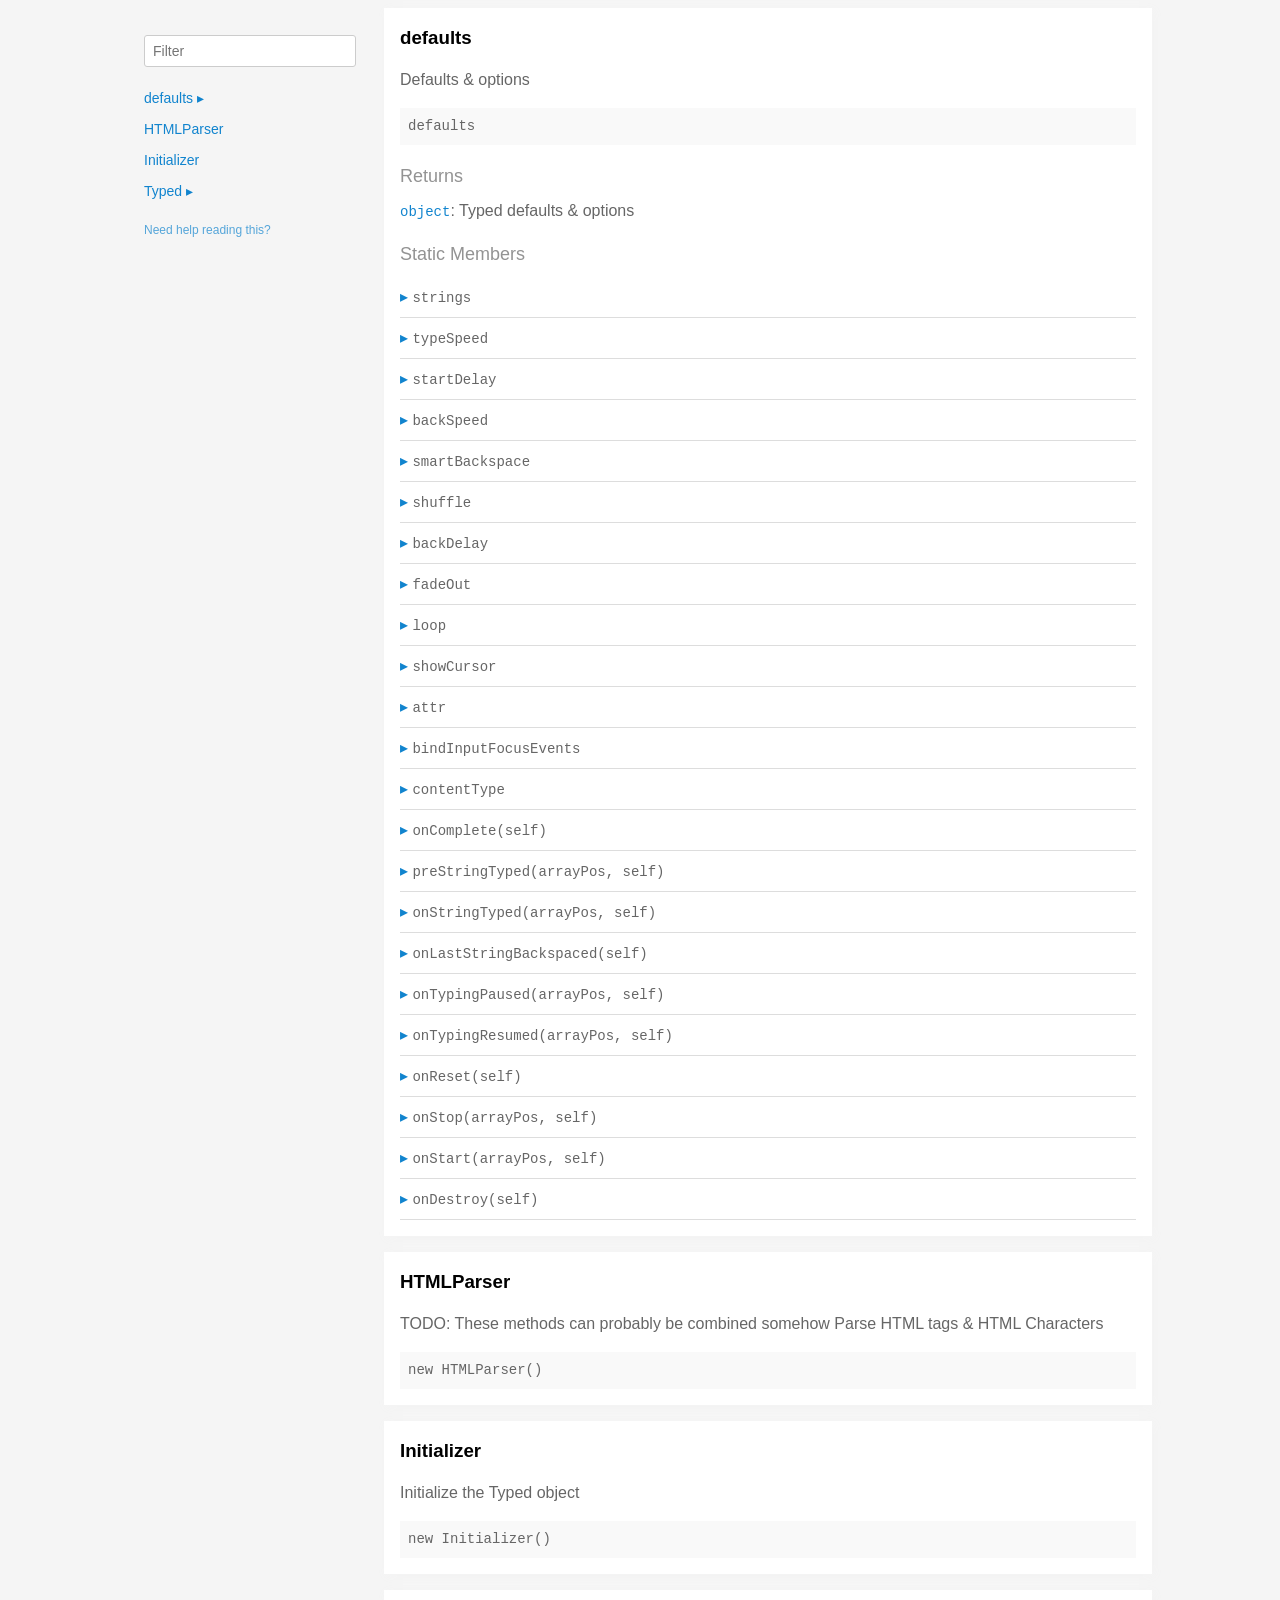
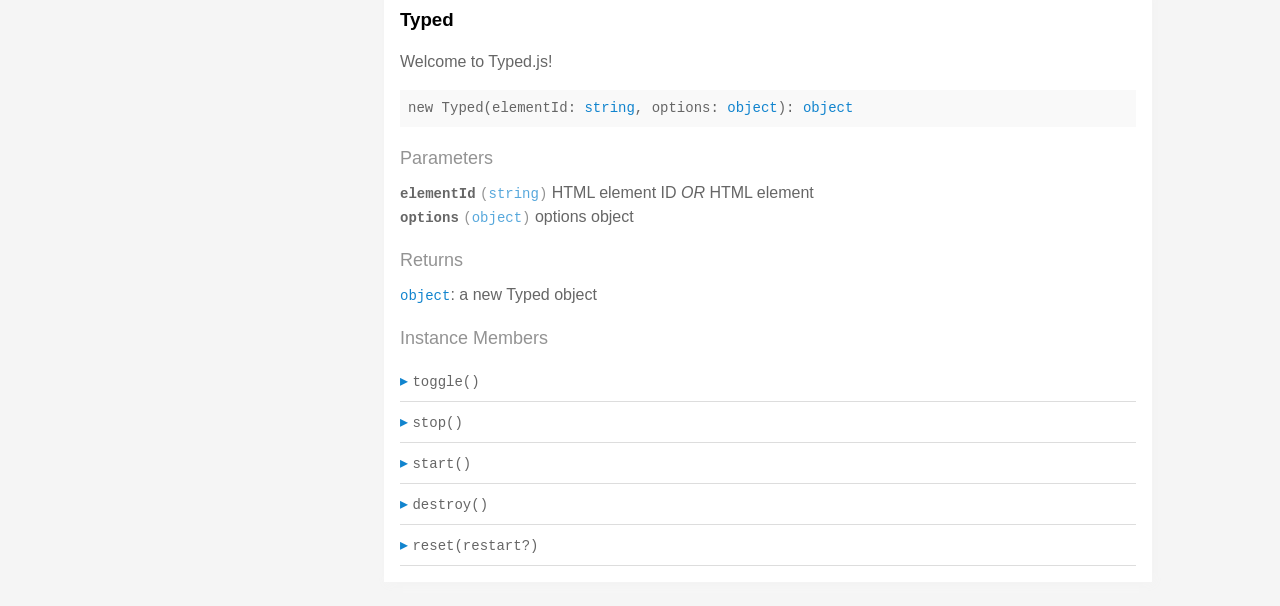
<file: typed.js-master/docs/index.html>
<!doctype html>
<html>
<head>
  <meta charset='utf-8' />
  <title>  | Documentation</title>
  <meta name='viewport' content='width=device-width,initial-scale=1'>
  <link href='assets/bass.css' type='text/css' rel='stylesheet' />
  <link href='assets/style.css' type='text/css' rel='stylesheet' />
  <link href='assets/github.css' type='text/css' rel='stylesheet' />
</head>
<body class='documentation'>
  <div class='max-width-4 mx-auto'>
    <div class='clearfix md-mxn2'>
      <div class='fixed xs-hide fix-3 overflow-auto max-height-100'>
        <div class='py1 px2'>
          <h3 class='mb0 no-anchor'></h3>
          <div class='mb1'><code></code></div>
          <input
            placeholder='Filter'
            id='filter-input'
            class='col12 block input'
            type='text' />
          <div id='toc'>
            <ul class='list-reset h5 py1-ul'>
              
                
                <li><a
                  href='#defaults'
                  class=" toggle-sibling">
                  defaults
                  <span class='icon'>▸</span>
                </a>
                
                <div class='toggle-target display-none'>
                  
                  <ul class='list-reset py1-ul pl1'>
                    <li class='h5'><span>Static members</span></li>
                    
                      <li><a
                        href='#defaults.strings'
                        class='regular pre-open'>
                        .strings
                      </a></li>
                    
                      <li><a
                        href='#defaults.typeSpeed'
                        class='regular pre-open'>
                        .typeSpeed
                      </a></li>
                    
                      <li><a
                        href='#defaults.startDelay'
                        class='regular pre-open'>
                        .startDelay
                      </a></li>
                    
                      <li><a
                        href='#defaults.backSpeed'
                        class='regular pre-open'>
                        .backSpeed
                      </a></li>
                    
                      <li><a
                        href='#defaults.smartBackspace'
                        class='regular pre-open'>
                        .smartBackspace
                      </a></li>
                    
                      <li><a
                        href='#defaults.shuffle'
                        class='regular pre-open'>
                        .shuffle
                      </a></li>
                    
                      <li><a
                        href='#defaults.backDelay'
                        class='regular pre-open'>
                        .backDelay
                      </a></li>
                    
                      <li><a
                        href='#defaults.fadeOut'
                        class='regular pre-open'>
                        .fadeOut
                      </a></li>
                    
                      <li><a
                        href='#defaults.loop'
                        class='regular pre-open'>
                        .loop
                      </a></li>
                    
                      <li><a
                        href='#defaults.showCursor'
                        class='regular pre-open'>
                        .showCursor
                      </a></li>
                    
                      <li><a
                        href='#defaults.attr'
                        class='regular pre-open'>
                        .attr
                      </a></li>
                    
                      <li><a
                        href='#defaults.bindInputFocusEvents'
                        class='regular pre-open'>
                        .bindInputFocusEvents
                      </a></li>
                    
                      <li><a
                        href='#defaults.contentType'
                        class='regular pre-open'>
                        .contentType
                      </a></li>
                    
                      <li><a
                        href='#defaults.onComplete'
                        class='regular pre-open'>
                        .onComplete
                      </a></li>
                    
                      <li><a
                        href='#defaults.preStringTyped'
                        class='regular pre-open'>
                        .preStringTyped
                      </a></li>
                    
                      <li><a
                        href='#defaults.onStringTyped'
                        class='regular pre-open'>
                        .onStringTyped
                      </a></li>
                    
                      <li><a
                        href='#defaults.onLastStringBackspaced'
                        class='regular pre-open'>
                        .onLastStringBackspaced
                      </a></li>
                    
                      <li><a
                        href='#defaults.onTypingPaused'
                        class='regular pre-open'>
                        .onTypingPaused
                      </a></li>
                    
                      <li><a
                        href='#defaults.onTypingResumed'
                        class='regular pre-open'>
                        .onTypingResumed
                      </a></li>
                    
                      <li><a
                        href='#defaults.onReset'
                        class='regular pre-open'>
                        .onReset
                      </a></li>
                    
                      <li><a
                        href='#defaults.onStop'
                        class='regular pre-open'>
                        .onStop
                      </a></li>
                    
                      <li><a
                        href='#defaults.onStart'
                        class='regular pre-open'>
                        .onStart
                      </a></li>
                    
                      <li><a
                        href='#defaults.onDestroy'
                        class='regular pre-open'>
                        .onDestroy
                      </a></li>
                    
                    </ul>
                  
                  
                  
                </div>
                
                </li>
              
                
                <li><a
                  href='#htmlparser'
                  class="">
                  HTMLParser
                  
                </a>
                
                </li>
              
                
                <li><a
                  href='#initializer'
                  class="">
                  Initializer
                  
                </a>
                
                </li>
              
                
                <li><a
                  href='#typed'
                  class=" toggle-sibling">
                  Typed
                  <span class='icon'>▸</span>
                </a>
                
                <div class='toggle-target display-none'>
                  
                  
                    <ul class='list-reset py1-ul pl1'>
                      <li class='h5'><span>Instance members</span></li>
                      
                      <li><a
                        href='#Typed#toggle'
                        class='regular pre-open'>
                        #toggle
                      </a></li>
                      
                      <li><a
                        href='#Typed#stop'
                        class='regular pre-open'>
                        #stop
                      </a></li>
                      
                      <li><a
                        href='#Typed#start'
                        class='regular pre-open'>
                        #start
                      </a></li>
                      
                      <li><a
                        href='#Typed#destroy'
                        class='regular pre-open'>
                        #destroy
                      </a></li>
                      
                      <li><a
                        href='#Typed#reset'
                        class='regular pre-open'>
                        #reset
                      </a></li>
                      
                    </ul>
                  
                  
                </div>
                
                </li>
              
            </ul>
          </div>
          <div class='mt1 h6 quiet'>
            <a href='http://documentation.js.org/reading-documentation.html'>Need help reading this?</a>
          </div>
        </div>
      </div>
      <div class='fix-margin-3'>
        
          
            <section class='p2 mb2 clearfix bg-white minishadow'>

  
  <div class='clearfix'>
    
    <h3 class='fl m0' id='defaults'>
      defaults
    </h3>
    
    
  </div>
  

  <p>Defaults &#x26; options</p>


  <div class='pre p1 fill-light mt0'>defaults</div>
  
  

  
  
  
  
  

  

  

  
    
      <div class='py1 quiet mt1 prose-big'>Returns</div>
      <code><a href="https://developer.mozilla.org/en-US/docs/Web/JavaScript/Reference/Global_Objects/Object">object</a></code>:
        Typed defaults &#x26; options

      
    
  

  

  

  
    <div class='py1 quiet mt1 prose-big'>Static Members</div>
    <div class="clearfix">
  
    <div class='border-bottom' id='defaults.strings'>
      <div class="clearfix small pointer toggle-sibling">
        <div class="py1 contain">
            <a class='icon pin-right py1 dark-link caret-right'>▸</a>
            <span class='code strong strong truncate'>strings</span>
        </div>
      </div>
      <div class="clearfix display-none toggle-target">
        <section class='p2 mb2 clearfix bg-white minishadow'>

  

  

  <div class='pre p1 fill-light mt0'>strings</div>
  
  

  
  
  
  
  

  

  
    <div class='py1 quiet mt1 prose-big'>Properties</div>
    <div>
      
        <div class='space-bottom0'>
          <span class='code bold'>strings</span> <code class='quiet'>(<a href="https://developer.mozilla.org/en-US/docs/Web/JavaScript/Reference/Global_Objects/Array">array</a>)</code>
          : strings to be typed

          
        </div>
      
        <div class='space-bottom0'>
          <span class='code bold'>stringsElement</span> <code class='quiet'>(<a href="https://developer.mozilla.org/en-US/docs/Web/JavaScript/Reference/Global_Objects/String">string</a>)</code>
          : ID of element containing string children

          
        </div>
      
    </div>
  

  

  

  

  

  

  
</section>

      </div>
    </div>
  
    <div class='border-bottom' id='defaults.typeSpeed'>
      <div class="clearfix small pointer toggle-sibling">
        <div class="py1 contain">
            <a class='icon pin-right py1 dark-link caret-right'>▸</a>
            <span class='code strong strong truncate'>typeSpeed</span>
        </div>
      </div>
      <div class="clearfix display-none toggle-target">
        <section class='p2 mb2 clearfix bg-white minishadow'>

  

  

  <div class='pre p1 fill-light mt0'>typeSpeed</div>
  
  

  
  
  
  
  

  

  
    <div class='py1 quiet mt1 prose-big'>Properties</div>
    <div>
      
        <div class='space-bottom0'>
          <span class='code bold'>typeSpeed</span> <code class='quiet'>(<a href="https://developer.mozilla.org/en-US/docs/Web/JavaScript/Reference/Global_Objects/Number">number</a>)</code>
          : type speed in milliseconds

          
        </div>
      
    </div>
  

  

  

  

  

  

  
</section>

      </div>
    </div>
  
    <div class='border-bottom' id='defaults.startDelay'>
      <div class="clearfix small pointer toggle-sibling">
        <div class="py1 contain">
            <a class='icon pin-right py1 dark-link caret-right'>▸</a>
            <span class='code strong strong truncate'>startDelay</span>
        </div>
      </div>
      <div class="clearfix display-none toggle-target">
        <section class='p2 mb2 clearfix bg-white minishadow'>

  

  

  <div class='pre p1 fill-light mt0'>startDelay</div>
  
  

  
  
  
  
  

  

  
    <div class='py1 quiet mt1 prose-big'>Properties</div>
    <div>
      
        <div class='space-bottom0'>
          <span class='code bold'>startDelay</span> <code class='quiet'>(<a href="https://developer.mozilla.org/en-US/docs/Web/JavaScript/Reference/Global_Objects/Number">number</a>)</code>
          : time before typing starts in milliseconds

          
        </div>
      
    </div>
  

  

  

  

  

  

  
</section>

      </div>
    </div>
  
    <div class='border-bottom' id='defaults.backSpeed'>
      <div class="clearfix small pointer toggle-sibling">
        <div class="py1 contain">
            <a class='icon pin-right py1 dark-link caret-right'>▸</a>
            <span class='code strong strong truncate'>backSpeed</span>
        </div>
      </div>
      <div class="clearfix display-none toggle-target">
        <section class='p2 mb2 clearfix bg-white minishadow'>

  

  

  <div class='pre p1 fill-light mt0'>backSpeed</div>
  
  

  
  
  
  
  

  

  
    <div class='py1 quiet mt1 prose-big'>Properties</div>
    <div>
      
        <div class='space-bottom0'>
          <span class='code bold'>backSpeed</span> <code class='quiet'>(<a href="https://developer.mozilla.org/en-US/docs/Web/JavaScript/Reference/Global_Objects/Number">number</a>)</code>
          : backspacing speed in milliseconds

          
        </div>
      
    </div>
  

  

  

  

  

  

  
</section>

      </div>
    </div>
  
    <div class='border-bottom' id='defaults.smartBackspace'>
      <div class="clearfix small pointer toggle-sibling">
        <div class="py1 contain">
            <a class='icon pin-right py1 dark-link caret-right'>▸</a>
            <span class='code strong strong truncate'>smartBackspace</span>
        </div>
      </div>
      <div class="clearfix display-none toggle-target">
        <section class='p2 mb2 clearfix bg-white minishadow'>

  

  

  <div class='pre p1 fill-light mt0'>smartBackspace</div>
  
  

  
  
  
  
  

  

  
    <div class='py1 quiet mt1 prose-big'>Properties</div>
    <div>
      
        <div class='space-bottom0'>
          <span class='code bold'>smartBackspace</span> <code class='quiet'>(<a href="https://developer.mozilla.org/en-US/docs/Web/JavaScript/Reference/Global_Objects/Boolean">boolean</a>)</code>
          : only backspace what doesn't match the previous string

          
        </div>
      
    </div>
  

  

  

  

  

  

  
</section>

      </div>
    </div>
  
    <div class='border-bottom' id='defaults.shuffle'>
      <div class="clearfix small pointer toggle-sibling">
        <div class="py1 contain">
            <a class='icon pin-right py1 dark-link caret-right'>▸</a>
            <span class='code strong strong truncate'>shuffle</span>
        </div>
      </div>
      <div class="clearfix display-none toggle-target">
        <section class='p2 mb2 clearfix bg-white minishadow'>

  

  

  <div class='pre p1 fill-light mt0'>shuffle</div>
  
  

  
  
  
  
  

  

  
    <div class='py1 quiet mt1 prose-big'>Properties</div>
    <div>
      
        <div class='space-bottom0'>
          <span class='code bold'>shuffle</span> <code class='quiet'>(<a href="https://developer.mozilla.org/en-US/docs/Web/JavaScript/Reference/Global_Objects/Boolean">boolean</a>)</code>
          : shuffle the strings

          
        </div>
      
    </div>
  

  

  

  

  

  

  
</section>

      </div>
    </div>
  
    <div class='border-bottom' id='defaults.backDelay'>
      <div class="clearfix small pointer toggle-sibling">
        <div class="py1 contain">
            <a class='icon pin-right py1 dark-link caret-right'>▸</a>
            <span class='code strong strong truncate'>backDelay</span>
        </div>
      </div>
      <div class="clearfix display-none toggle-target">
        <section class='p2 mb2 clearfix bg-white minishadow'>

  

  

  <div class='pre p1 fill-light mt0'>backDelay</div>
  
  

  
  
  
  
  

  

  
    <div class='py1 quiet mt1 prose-big'>Properties</div>
    <div>
      
        <div class='space-bottom0'>
          <span class='code bold'>backDelay</span> <code class='quiet'>(<a href="https://developer.mozilla.org/en-US/docs/Web/JavaScript/Reference/Global_Objects/Number">number</a>)</code>
          : time before backspacing in milliseconds

          
        </div>
      
    </div>
  

  

  

  

  

  

  
</section>

      </div>
    </div>
  
    <div class='border-bottom' id='defaults.fadeOut'>
      <div class="clearfix small pointer toggle-sibling">
        <div class="py1 contain">
            <a class='icon pin-right py1 dark-link caret-right'>▸</a>
            <span class='code strong strong truncate'>fadeOut</span>
        </div>
      </div>
      <div class="clearfix display-none toggle-target">
        <section class='p2 mb2 clearfix bg-white minishadow'>

  

  

  <div class='pre p1 fill-light mt0'>fadeOut</div>
  
  

  
  
  
  
  

  

  
    <div class='py1 quiet mt1 prose-big'>Properties</div>
    <div>
      
        <div class='space-bottom0'>
          <span class='code bold'>fadeOut</span> <code class='quiet'>(<a href="https://developer.mozilla.org/en-US/docs/Web/JavaScript/Reference/Global_Objects/Boolean">boolean</a>)</code>
          : Fade out instead of backspace

          
        </div>
      
        <div class='space-bottom0'>
          <span class='code bold'>fadeOutClass</span> <code class='quiet'>(<a href="https://developer.mozilla.org/en-US/docs/Web/JavaScript/Reference/Global_Objects/String">string</a>)</code>
          : css class for fade animation

          
        </div>
      
        <div class='space-bottom0'>
          <span class='code bold'>fadeOutDelay</span> <code class='quiet'>(<a href="https://developer.mozilla.org/en-US/docs/Web/JavaScript/Reference/Global_Objects/Boolean">boolean</a>)</code>
          : Fade out delay in milliseconds

          
        </div>
      
    </div>
  

  

  

  

  

  

  
</section>

      </div>
    </div>
  
    <div class='border-bottom' id='defaults.loop'>
      <div class="clearfix small pointer toggle-sibling">
        <div class="py1 contain">
            <a class='icon pin-right py1 dark-link caret-right'>▸</a>
            <span class='code strong strong truncate'>loop</span>
        </div>
      </div>
      <div class="clearfix display-none toggle-target">
        <section class='p2 mb2 clearfix bg-white minishadow'>

  

  

  <div class='pre p1 fill-light mt0'>loop</div>
  
  

  
  
  
  
  

  

  
    <div class='py1 quiet mt1 prose-big'>Properties</div>
    <div>
      
        <div class='space-bottom0'>
          <span class='code bold'>loop</span> <code class='quiet'>(<a href="https://developer.mozilla.org/en-US/docs/Web/JavaScript/Reference/Global_Objects/Boolean">boolean</a>)</code>
          : loop strings

          
        </div>
      
        <div class='space-bottom0'>
          <span class='code bold'>loopCount</span> <code class='quiet'>(<a href="https://developer.mozilla.org/en-US/docs/Web/JavaScript/Reference/Global_Objects/Number">number</a>)</code>
          : amount of loops

          
        </div>
      
    </div>
  

  

  

  

  

  

  
</section>

      </div>
    </div>
  
    <div class='border-bottom' id='defaults.showCursor'>
      <div class="clearfix small pointer toggle-sibling">
        <div class="py1 contain">
            <a class='icon pin-right py1 dark-link caret-right'>▸</a>
            <span class='code strong strong truncate'>showCursor</span>
        </div>
      </div>
      <div class="clearfix display-none toggle-target">
        <section class='p2 mb2 clearfix bg-white minishadow'>

  

  

  <div class='pre p1 fill-light mt0'>showCursor</div>
  
  

  
  
  
  
  

  

  
    <div class='py1 quiet mt1 prose-big'>Properties</div>
    <div>
      
        <div class='space-bottom0'>
          <span class='code bold'>showCursor</span> <code class='quiet'>(<a href="https://developer.mozilla.org/en-US/docs/Web/JavaScript/Reference/Global_Objects/Boolean">boolean</a>)</code>
          : show cursor

          
        </div>
      
        <div class='space-bottom0'>
          <span class='code bold'>cursorChar</span> <code class='quiet'>(<a href="https://developer.mozilla.org/en-US/docs/Web/JavaScript/Reference/Global_Objects/String">string</a>)</code>
          : character for cursor

          
        </div>
      
        <div class='space-bottom0'>
          <span class='code bold'>autoInsertCss</span> <code class='quiet'>(<a href="https://developer.mozilla.org/en-US/docs/Web/JavaScript/Reference/Global_Objects/Boolean">boolean</a>)</code>
          : insert CSS for cursor and fadeOut into HTML 
<head>

          
        </div>
      
    </div>
  

  

  

  

  

  

  
</section>

      </div>
    </div>
  
    <div class='border-bottom' id='defaults.attr'>
      <div class="clearfix small pointer toggle-sibling">
        <div class="py1 contain">
            <a class='icon pin-right py1 dark-link caret-right'>▸</a>
            <span class='code strong strong truncate'>attr</span>
        </div>
      </div>
      <div class="clearfix display-none toggle-target">
        <section class='p2 mb2 clearfix bg-white minishadow'>

  

  

  <div class='pre p1 fill-light mt0'>attr</div>
  
  

  
  
  
  
  

  

  
    <div class='py1 quiet mt1 prose-big'>Properties</div>
    <div>
      
        <div class='space-bottom0'>
          <span class='code bold'>attr</span> <code class='quiet'>(<a href="https://developer.mozilla.org/en-US/docs/Web/JavaScript/Reference/Global_Objects/String">string</a>)</code>
          : attribute for typing
Ex: input placeholder, value, or just HTML text

          
        </div>
      
    </div>
  

  

  

  

  

  

  
</section>

      </div>
    </div>
  
    <div class='border-bottom' id='defaults.bindInputFocusEvents'>
      <div class="clearfix small pointer toggle-sibling">
        <div class="py1 contain">
            <a class='icon pin-right py1 dark-link caret-right'>▸</a>
            <span class='code strong strong truncate'>bindInputFocusEvents</span>
        </div>
      </div>
      <div class="clearfix display-none toggle-target">
        <section class='p2 mb2 clearfix bg-white minishadow'>

  

  

  <div class='pre p1 fill-light mt0'>bindInputFocusEvents</div>
  
  

  
  
  
  
  

  

  
    <div class='py1 quiet mt1 prose-big'>Properties</div>
    <div>
      
        <div class='space-bottom0'>
          <span class='code bold'>bindInputFocusEvents</span> <code class='quiet'>(<a href="https://developer.mozilla.org/en-US/docs/Web/JavaScript/Reference/Global_Objects/Boolean">boolean</a>)</code>
          : bind to focus and blur if el is text input

          
        </div>
      
    </div>
  

  

  

  

  

  

  
</section>

      </div>
    </div>
  
    <div class='border-bottom' id='defaults.contentType'>
      <div class="clearfix small pointer toggle-sibling">
        <div class="py1 contain">
            <a class='icon pin-right py1 dark-link caret-right'>▸</a>
            <span class='code strong strong truncate'>contentType</span>
        </div>
      </div>
      <div class="clearfix display-none toggle-target">
        <section class='p2 mb2 clearfix bg-white minishadow'>

  

  

  <div class='pre p1 fill-light mt0'>contentType</div>
  
  

  
  
  
  
  

  

  
    <div class='py1 quiet mt1 prose-big'>Properties</div>
    <div>
      
        <div class='space-bottom0'>
          <span class='code bold'>contentType</span> <code class='quiet'>(<a href="https://developer.mozilla.org/en-US/docs/Web/JavaScript/Reference/Global_Objects/String">string</a>)</code>
          : 'html' or 'null' for plaintext

          
        </div>
      
    </div>
  

  

  

  

  

  

  
</section>

      </div>
    </div>
  
    <div class='border-bottom' id='defaults.onComplete'>
      <div class="clearfix small pointer toggle-sibling">
        <div class="py1 contain">
            <a class='icon pin-right py1 dark-link caret-right'>▸</a>
            <span class='code strong strong truncate'>onComplete(self)</span>
        </div>
      </div>
      <div class="clearfix display-none toggle-target">
        <section class='p2 mb2 clearfix bg-white minishadow'>

  

  <p>All typing is complete</p>


  <div class='pre p1 fill-light mt0'>onComplete(self: <a href="#typed">Typed</a>)</div>
  
  

  
  
  
  
  

  
    <div class='py1 quiet mt1 prose-big'>Parameters</div>
    <div class='prose'>
      
        <div class='space-bottom0'>
          <div>
            <span class='code bold'>self</span> <code class='quiet'>(<a href="#typed">Typed</a>)</code>
	    
          </div>
          
        </div>
      
    </div>
  

  

  

  

  

  

  

  
</section>

      </div>
    </div>
  
    <div class='border-bottom' id='defaults.preStringTyped'>
      <div class="clearfix small pointer toggle-sibling">
        <div class="py1 contain">
            <a class='icon pin-right py1 dark-link caret-right'>▸</a>
            <span class='code strong strong truncate'>preStringTyped(arrayPos, self)</span>
        </div>
      </div>
      <div class="clearfix display-none toggle-target">
        <section class='p2 mb2 clearfix bg-white minishadow'>

  

  <p>Before each string is typed</p>


  <div class='pre p1 fill-light mt0'>preStringTyped(arrayPos: <a href="https://developer.mozilla.org/en-US/docs/Web/JavaScript/Reference/Global_Objects/Number">number</a>, self: <a href="#typed">Typed</a>)</div>
  
  

  
  
  
  
  

  
    <div class='py1 quiet mt1 prose-big'>Parameters</div>
    <div class='prose'>
      
        <div class='space-bottom0'>
          <div>
            <span class='code bold'>arrayPos</span> <code class='quiet'>(<a href="https://developer.mozilla.org/en-US/docs/Web/JavaScript/Reference/Global_Objects/Number">number</a>)</code>
	    
          </div>
          
        </div>
      
        <div class='space-bottom0'>
          <div>
            <span class='code bold'>self</span> <code class='quiet'>(<a href="#typed">Typed</a>)</code>
	    
          </div>
          
        </div>
      
    </div>
  

  

  

  

  

  

  

  
</section>

      </div>
    </div>
  
    <div class='border-bottom' id='defaults.onStringTyped'>
      <div class="clearfix small pointer toggle-sibling">
        <div class="py1 contain">
            <a class='icon pin-right py1 dark-link caret-right'>▸</a>
            <span class='code strong strong truncate'>onStringTyped(arrayPos, self)</span>
        </div>
      </div>
      <div class="clearfix display-none toggle-target">
        <section class='p2 mb2 clearfix bg-white minishadow'>

  

  <p>After each string is typed</p>


  <div class='pre p1 fill-light mt0'>onStringTyped(arrayPos: <a href="https://developer.mozilla.org/en-US/docs/Web/JavaScript/Reference/Global_Objects/Number">number</a>, self: <a href="#typed">Typed</a>)</div>
  
  

  
  
  
  
  

  
    <div class='py1 quiet mt1 prose-big'>Parameters</div>
    <div class='prose'>
      
        <div class='space-bottom0'>
          <div>
            <span class='code bold'>arrayPos</span> <code class='quiet'>(<a href="https://developer.mozilla.org/en-US/docs/Web/JavaScript/Reference/Global_Objects/Number">number</a>)</code>
	    
          </div>
          
        </div>
      
        <div class='space-bottom0'>
          <div>
            <span class='code bold'>self</span> <code class='quiet'>(<a href="#typed">Typed</a>)</code>
	    
          </div>
          
        </div>
      
    </div>
  

  

  

  

  

  

  

  
</section>

      </div>
    </div>
  
    <div class='border-bottom' id='defaults.onLastStringBackspaced'>
      <div class="clearfix small pointer toggle-sibling">
        <div class="py1 contain">
            <a class='icon pin-right py1 dark-link caret-right'>▸</a>
            <span class='code strong strong truncate'>onLastStringBackspaced(self)</span>
        </div>
      </div>
      <div class="clearfix display-none toggle-target">
        <section class='p2 mb2 clearfix bg-white minishadow'>

  

  <p>During looping, after last string is typed</p>


  <div class='pre p1 fill-light mt0'>onLastStringBackspaced(self: <a href="#typed">Typed</a>)</div>
  
  

  
  
  
  
  

  
    <div class='py1 quiet mt1 prose-big'>Parameters</div>
    <div class='prose'>
      
        <div class='space-bottom0'>
          <div>
            <span class='code bold'>self</span> <code class='quiet'>(<a href="#typed">Typed</a>)</code>
	    
          </div>
          
        </div>
      
    </div>
  

  

  

  

  

  

  

  
</section>

      </div>
    </div>
  
    <div class='border-bottom' id='defaults.onTypingPaused'>
      <div class="clearfix small pointer toggle-sibling">
        <div class="py1 contain">
            <a class='icon pin-right py1 dark-link caret-right'>▸</a>
            <span class='code strong strong truncate'>onTypingPaused(arrayPos, self)</span>
        </div>
      </div>
      <div class="clearfix display-none toggle-target">
        <section class='p2 mb2 clearfix bg-white minishadow'>

  

  <p>Typing has been stopped</p>


  <div class='pre p1 fill-light mt0'>onTypingPaused(arrayPos: <a href="https://developer.mozilla.org/en-US/docs/Web/JavaScript/Reference/Global_Objects/Number">number</a>, self: <a href="#typed">Typed</a>)</div>
  
  

  
  
  
  
  

  
    <div class='py1 quiet mt1 prose-big'>Parameters</div>
    <div class='prose'>
      
        <div class='space-bottom0'>
          <div>
            <span class='code bold'>arrayPos</span> <code class='quiet'>(<a href="https://developer.mozilla.org/en-US/docs/Web/JavaScript/Reference/Global_Objects/Number">number</a>)</code>
	    
          </div>
          
        </div>
      
        <div class='space-bottom0'>
          <div>
            <span class='code bold'>self</span> <code class='quiet'>(<a href="#typed">Typed</a>)</code>
	    
          </div>
          
        </div>
      
    </div>
  

  

  

  

  

  

  

  
</section>

      </div>
    </div>
  
    <div class='border-bottom' id='defaults.onTypingResumed'>
      <div class="clearfix small pointer toggle-sibling">
        <div class="py1 contain">
            <a class='icon pin-right py1 dark-link caret-right'>▸</a>
            <span class='code strong strong truncate'>onTypingResumed(arrayPos, self)</span>
        </div>
      </div>
      <div class="clearfix display-none toggle-target">
        <section class='p2 mb2 clearfix bg-white minishadow'>

  

  <p>Typing has been started after being stopped</p>


  <div class='pre p1 fill-light mt0'>onTypingResumed(arrayPos: <a href="https://developer.mozilla.org/en-US/docs/Web/JavaScript/Reference/Global_Objects/Number">number</a>, self: <a href="#typed">Typed</a>)</div>
  
  

  
  
  
  
  

  
    <div class='py1 quiet mt1 prose-big'>Parameters</div>
    <div class='prose'>
      
        <div class='space-bottom0'>
          <div>
            <span class='code bold'>arrayPos</span> <code class='quiet'>(<a href="https://developer.mozilla.org/en-US/docs/Web/JavaScript/Reference/Global_Objects/Number">number</a>)</code>
	    
          </div>
          
        </div>
      
        <div class='space-bottom0'>
          <div>
            <span class='code bold'>self</span> <code class='quiet'>(<a href="#typed">Typed</a>)</code>
	    
          </div>
          
        </div>
      
    </div>
  

  

  

  

  

  

  

  
</section>

      </div>
    </div>
  
    <div class='border-bottom' id='defaults.onReset'>
      <div class="clearfix small pointer toggle-sibling">
        <div class="py1 contain">
            <a class='icon pin-right py1 dark-link caret-right'>▸</a>
            <span class='code strong strong truncate'>onReset(self)</span>
        </div>
      </div>
      <div class="clearfix display-none toggle-target">
        <section class='p2 mb2 clearfix bg-white minishadow'>

  

  <p>After reset</p>


  <div class='pre p1 fill-light mt0'>onReset(self: <a href="#typed">Typed</a>)</div>
  
  

  
  
  
  
  

  
    <div class='py1 quiet mt1 prose-big'>Parameters</div>
    <div class='prose'>
      
        <div class='space-bottom0'>
          <div>
            <span class='code bold'>self</span> <code class='quiet'>(<a href="#typed">Typed</a>)</code>
	    
          </div>
          
        </div>
      
    </div>
  

  

  

  

  

  

  

  
</section>

      </div>
    </div>
  
    <div class='border-bottom' id='defaults.onStop'>
      <div class="clearfix small pointer toggle-sibling">
        <div class="py1 contain">
            <a class='icon pin-right py1 dark-link caret-right'>▸</a>
            <span class='code strong strong truncate'>onStop(arrayPos, self)</span>
        </div>
      </div>
      <div class="clearfix display-none toggle-target">
        <section class='p2 mb2 clearfix bg-white minishadow'>

  

  <p>After stop</p>


  <div class='pre p1 fill-light mt0'>onStop(arrayPos: <a href="https://developer.mozilla.org/en-US/docs/Web/JavaScript/Reference/Global_Objects/Number">number</a>, self: <a href="#typed">Typed</a>)</div>
  
  

  
  
  
  
  

  
    <div class='py1 quiet mt1 prose-big'>Parameters</div>
    <div class='prose'>
      
        <div class='space-bottom0'>
          <div>
            <span class='code bold'>arrayPos</span> <code class='quiet'>(<a href="https://developer.mozilla.org/en-US/docs/Web/JavaScript/Reference/Global_Objects/Number">number</a>)</code>
	    
          </div>
          
        </div>
      
        <div class='space-bottom0'>
          <div>
            <span class='code bold'>self</span> <code class='quiet'>(<a href="#typed">Typed</a>)</code>
	    
          </div>
          
        </div>
      
    </div>
  

  

  

  

  

  

  

  
</section>

      </div>
    </div>
  
    <div class='border-bottom' id='defaults.onStart'>
      <div class="clearfix small pointer toggle-sibling">
        <div class="py1 contain">
            <a class='icon pin-right py1 dark-link caret-right'>▸</a>
            <span class='code strong strong truncate'>onStart(arrayPos, self)</span>
        </div>
      </div>
      <div class="clearfix display-none toggle-target">
        <section class='p2 mb2 clearfix bg-white minishadow'>

  

  <p>After start</p>


  <div class='pre p1 fill-light mt0'>onStart(arrayPos: <a href="https://developer.mozilla.org/en-US/docs/Web/JavaScript/Reference/Global_Objects/Number">number</a>, self: <a href="#typed">Typed</a>)</div>
  
  

  
  
  
  
  

  
    <div class='py1 quiet mt1 prose-big'>Parameters</div>
    <div class='prose'>
      
        <div class='space-bottom0'>
          <div>
            <span class='code bold'>arrayPos</span> <code class='quiet'>(<a href="https://developer.mozilla.org/en-US/docs/Web/JavaScript/Reference/Global_Objects/Number">number</a>)</code>
	    
          </div>
          
        </div>
      
        <div class='space-bottom0'>
          <div>
            <span class='code bold'>self</span> <code class='quiet'>(<a href="#typed">Typed</a>)</code>
	    
          </div>
          
        </div>
      
    </div>
  

  

  

  

  

  

  

  
</section>

      </div>
    </div>
  
    <div class='border-bottom' id='defaults.onDestroy'>
      <div class="clearfix small pointer toggle-sibling">
        <div class="py1 contain">
            <a class='icon pin-right py1 dark-link caret-right'>▸</a>
            <span class='code strong strong truncate'>onDestroy(self)</span>
        </div>
      </div>
      <div class="clearfix display-none toggle-target">
        <section class='p2 mb2 clearfix bg-white minishadow'>

  

  <p>After destroy</p>


  <div class='pre p1 fill-light mt0'>onDestroy(self: <a href="#typed">Typed</a>)</div>
  
  

  
  
  
  
  

  
    <div class='py1 quiet mt1 prose-big'>Parameters</div>
    <div class='prose'>
      
        <div class='space-bottom0'>
          <div>
            <span class='code bold'>self</span> <code class='quiet'>(<a href="#typed">Typed</a>)</code>
	    
          </div>
          
        </div>
      
    </div>
  

  

  

  

  

  

  

  
</section>

      </div>
    </div>
  
</div>

  

  

  
</section>

          
        
          
            <section class='p2 mb2 clearfix bg-white minishadow'>

  
  <div class='clearfix'>
    
    <h3 class='fl m0' id='htmlparser'>
      HTMLParser
    </h3>
    
    
  </div>
  

  <p>TODO: These methods can probably be combined somehow
Parse HTML tags &#x26; HTML Characters</p>


  <div class='pre p1 fill-light mt0'>new HTMLParser()</div>
  
  

  
  
  
  
  

  

  

  

  

  

  

  

  
</section>

          
        
          
            <section class='p2 mb2 clearfix bg-white minishadow'>

  
  <div class='clearfix'>
    
    <h3 class='fl m0' id='initializer'>
      Initializer
    </h3>
    
    
  </div>
  

  <p>Initialize the Typed object</p>


  <div class='pre p1 fill-light mt0'>new Initializer()</div>
  
  

  
  
  
  
  

  

  

  

  

  

  

  

  
</section>

          
        
          
            <section class='p2 mb2 clearfix bg-white minishadow'>

  
  <div class='clearfix'>
    
    <h3 class='fl m0' id='typed'>
      Typed
    </h3>
    
    
  </div>
  

  <p>Welcome to Typed.js!</p>


  <div class='pre p1 fill-light mt0'>new Typed(elementId: <a href="https://developer.mozilla.org/en-US/docs/Web/JavaScript/Reference/Global_Objects/String">string</a>, options: <a href="https://developer.mozilla.org/en-US/docs/Web/JavaScript/Reference/Global_Objects/Object">object</a>): <a href="https://developer.mozilla.org/en-US/docs/Web/JavaScript/Reference/Global_Objects/Object">object</a></div>
  
  

  
  
  
  
  

  
    <div class='py1 quiet mt1 prose-big'>Parameters</div>
    <div class='prose'>
      
        <div class='space-bottom0'>
          <div>
            <span class='code bold'>elementId</span> <code class='quiet'>(<a href="https://developer.mozilla.org/en-US/docs/Web/JavaScript/Reference/Global_Objects/String">string</a>)</code>
	    HTML element ID 
<em>OR</em>
 HTML element

          </div>
          
        </div>
      
        <div class='space-bottom0'>
          <div>
            <span class='code bold'>options</span> <code class='quiet'>(<a href="https://developer.mozilla.org/en-US/docs/Web/JavaScript/Reference/Global_Objects/Object">object</a>)</code>
	    options object

          </div>
          
        </div>
      
    </div>
  

  

  
    
      <div class='py1 quiet mt1 prose-big'>Returns</div>
      <code><a href="https://developer.mozilla.org/en-US/docs/Web/JavaScript/Reference/Global_Objects/Object">object</a></code>:
        a new Typed object

      
    
  

  

  

  

  
    <div class='py1 quiet mt1 prose-big'>Instance Members</div>
    <div class="clearfix">
  
    <div class='border-bottom' id='Typed#toggle'>
      <div class="clearfix small pointer toggle-sibling">
        <div class="py1 contain">
            <a class='icon pin-right py1 dark-link caret-right'>▸</a>
            <span class='code strong strong truncate'>toggle()</span>
        </div>
      </div>
      <div class="clearfix display-none toggle-target">
        <section class='p2 mb2 clearfix bg-white minishadow'>

  

  <p>Toggle start() and stop() of the Typed instance</p>


  <div class='pre p1 fill-light mt0'>toggle()</div>
  
  

  
  
  
  
  

  

  

  

  

  

  

  

  
</section>

      </div>
    </div>
  
    <div class='border-bottom' id='Typed#stop'>
      <div class="clearfix small pointer toggle-sibling">
        <div class="py1 contain">
            <a class='icon pin-right py1 dark-link caret-right'>▸</a>
            <span class='code strong strong truncate'>stop()</span>
        </div>
      </div>
      <div class="clearfix display-none toggle-target">
        <section class='p2 mb2 clearfix bg-white minishadow'>

  

  <p>Stop typing / backspacing and enable cursor blinking</p>


  <div class='pre p1 fill-light mt0'>stop()</div>
  
  

  
  
  
  
  

  

  

  

  

  

  

  

  
</section>

      </div>
    </div>
  
    <div class='border-bottom' id='Typed#start'>
      <div class="clearfix small pointer toggle-sibling">
        <div class="py1 contain">
            <a class='icon pin-right py1 dark-link caret-right'>▸</a>
            <span class='code strong strong truncate'>start()</span>
        </div>
      </div>
      <div class="clearfix display-none toggle-target">
        <section class='p2 mb2 clearfix bg-white minishadow'>

  

  <p>Start typing / backspacing after being stopped</p>


  <div class='pre p1 fill-light mt0'>start()</div>
  
  

  
  
  
  
  

  

  

  

  

  

  

  

  
</section>

      </div>
    </div>
  
    <div class='border-bottom' id='Typed#destroy'>
      <div class="clearfix small pointer toggle-sibling">
        <div class="py1 contain">
            <a class='icon pin-right py1 dark-link caret-right'>▸</a>
            <span class='code strong strong truncate'>destroy()</span>
        </div>
      </div>
      <div class="clearfix display-none toggle-target">
        <section class='p2 mb2 clearfix bg-white minishadow'>

  

  <p>Destroy this instance of Typed</p>


  <div class='pre p1 fill-light mt0'>destroy()</div>
  
  

  
  
  
  
  

  

  

  

  

  

  

  

  
</section>

      </div>
    </div>
  
    <div class='border-bottom' id='Typed#reset'>
      <div class="clearfix small pointer toggle-sibling">
        <div class="py1 contain">
            <a class='icon pin-right py1 dark-link caret-right'>▸</a>
            <span class='code strong strong truncate'>reset(restart?)</span>
        </div>
      </div>
      <div class="clearfix display-none toggle-target">
        <section class='p2 mb2 clearfix bg-white minishadow'>

  

  <p>Reset Typed and optionally restarts</p>


  <div class='pre p1 fill-light mt0'>reset(restart: <a href="https://developer.mozilla.org/en-US/docs/Web/JavaScript/Reference/Global_Objects/Boolean">boolean</a>?= nser)</div>
  
  

  
  
  
  
  

  
    <div class='py1 quiet mt1 prose-big'>Parameters</div>
    <div class='prose'>
      
        <div class='space-bottom0'>
          <div>
            <span class='code bold'>restart</span> <code class='quiet'>(<a href="https://developer.mozilla.org/en-US/docs/Web/JavaScript/Reference/Global_Objects/Boolean">boolean</a>?= nser)</code>
	    
          </div>
          
        </div>
      
    </div>
  

  

  

  

  

  

  

  
</section>

      </div>
    </div>
  
</div>

  

  
</section>

          
        
      </div>
    </div>
  </div>
  <script src='assets/anchor.js'></script>
  <script src='assets/site.js'></script>
</body>
</html>
</file>
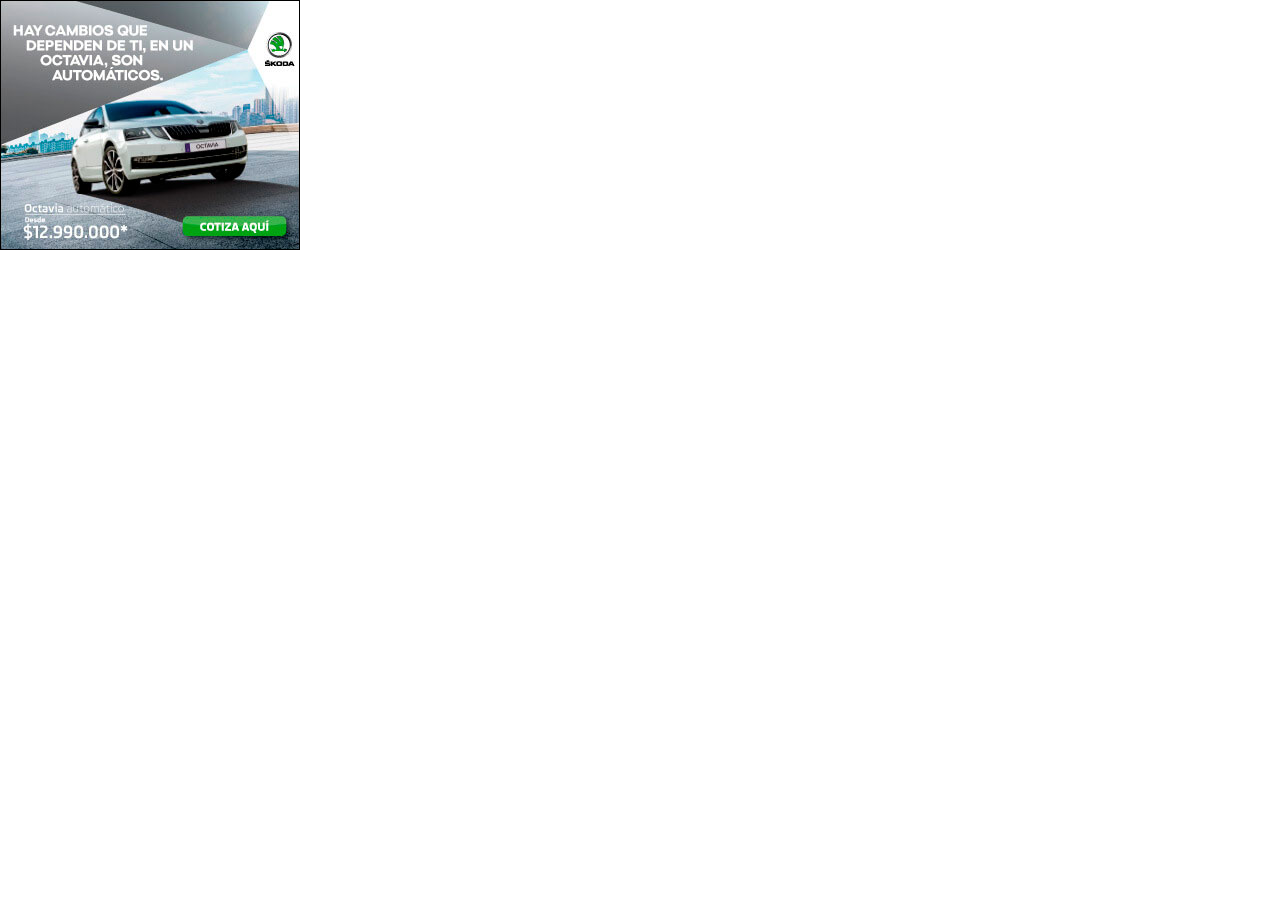
<file: assets/img/Animated Typing with Typed.js - Simple jQuery Plugin Tutorial - Animation Effect - YouTube_files/index.html>
<!DOCTYPE html>
<!-- saved from url=(0052)https://s0.2mdn.net/4377965/1520966942073/index.html -->
<html><head><meta http-equiv="Content-Type" content="text/html; charset=UTF-8"><meta name="GCD" content="YTk3ODQ3ZWZhN2I4NzZmMzBkNTEwYjJled84ce360d718365454ce93ac1f50577">
  
  <meta name="generator" content="Google Web Designer 2.0.5.0124">
  <meta name="template" content="Banner 3.0.0">
  <meta name="environment" content="gwd-doubleclick">
  <meta name="viewport" content="width=device-width, initial-scale=1.0">
  <style data-exports-type="gwd-page" data-gwd-node="true">.gwd-inactive{visibility:hidden}</style>
  <style data-exports-type="gwd-pagedeck" data-gwd-node="true">.gwd-pagedeck{position:relative}.gwd-pagedeck>.gwd-page.transparent{opacity:0}.gwd-pagedeck>.gwd-page{position:absolute;top:0;left:0;-webkit-transition-property:-webkit-transform,opacity;-moz-transition-property:transform,opacity;transition-property:transform,opacity}.gwd-pagedeck>.gwd-page.linear{transition-timing-function:linear}.gwd-pagedeck>.gwd-page.ease-in{transition-timing-function:ease-in}.gwd-pagedeck>.gwd-page.ease-out{transition-timing-function:ease-out}.gwd-pagedeck>.gwd-page.ease{transition-timing-function:ease}.gwd-pagedeck>.gwd-page.ease-in-out{transition-timing-function:ease-in-out}.linear *,.ease-in *,.ease-out *,.ease *,.ease-in-out *{-webkit-transform:translateZ(0);transform:translateZ(0)}</style>
  <style data-exports-type="gwd-doubleclick" data-gwd-node="true">div[is=gwd-page].fs{border:none}</style>
  <style data-exports-type="gwd-image" data-gwd-node="true">img[is=gwd-image].scaled-proportionally{background-repeat:no-repeat;background-position:center}</style>
  <style data-exports-type="gwd-taparea" data-gwd-node="true">gwd-taparea{display:block;cursor:pointer;background-color:rgba(0,0,0,0);-webkit-user-select:none;-moz-user-select:none;-ms-user-select:none;user-select:none}</style>
  <style type="text/css" id="gwd-lightbox-style">.gwd-lightbox{overflow:hidden}</style>
  <style type="text/css" id="gwd-text-style">p{margin:0px}h1{margin:0px}h2{margin:0px}h3{margin:0px}</style>
  <style type="text/css">html,body{width:100%;height:100%;margin:0px}.gwd-page-container{position:relative;width:100%;height:100%}.gwd-page-content{background-color:transparent;transform:matrix3d(1, 0, 0, 0, 0, 1, 0, 0, 0, 0, 1, 0, 0, 0, 0, 1);-webkit-transform:matrix3d(1, 0, 0, 0, 0, 1, 0, 0, 0, 0, 1, 0, 0, 0, 0, 1);-moz-transform:matrix3d(1, 0, 0, 0, 0, 1, 0, 0, 0, 0, 1, 0, 0, 0, 0, 1);perspective:1400px;-webkit-perspective:1400px;-moz-perspective:1400px;transform-style:preserve-3d;-webkit-transform-style:preserve-3d;-moz-transform-style:preserve-3d;position:absolute}.gwd-page-wrapper{background-color:#fff;position:absolute;transform:translateZ(0);-webkit-transform:translateZ(0);-moz-transform:translateZ(0)}.gwd-page-size{width:300px;height:250px}.gwd-img-13rb{position:absolute;width:300px;height:250px;top:0px;left:0px;opacity:0}.gwd-img-yw2y{position:absolute;width:129px;height:37px;left:171px;top:253px;transform-style:preserve-3d;-webkit-transform-style:preserve-3d;-moz-transform-style:preserve-3d;transform:translate3d(0, 0, 0);-webkit-transform:translate3d(0, 0, 0);-moz-transform:translate3d(0, 0, 0)}.gwd-img-13ld{position:absolute;left:92px;opacity:1;top:257px;transform-style:preserve-3d;-webkit-transform-style:preserve-3d;-moz-transform-style:preserve-3d;transform:translate3d(0, 0, 0);-webkit-transform:translate3d(0, 0, 0);-moz-transform:translate3d(0, 0, 0);width:104px;height:12px}.gwd-img-1skz{position:absolute;top:102px;left:52px;width:99px;height:51.53px;transform-style:preserve-3d;-webkit-transform-style:preserve-3d;-moz-transform-style:preserve-3d;transform:translate3d(-137px, 39px, 0);-webkit-transform:translate3d(-137px, 39px, 0);-moz-transform:translate3d(-137px, 39px, 0)}.gwd-img-1n38{position:absolute;width:300px;height:250px;left:0px;top:0px}.gwd-img-uyd9{position:absolute;top:15px;left:-40px;transform-style:preserve-3d;-webkit-transform-style:preserve-3d;-moz-transform-style:preserve-3d;opacity:0;width:182px;height:62px;transform:translate3d(-50px, -5px, 0);-webkit-transform:translate3d(-50px, -5px, 0);-moz-transform:translate3d(-50px, -5px, 0)}.gwd-img-8zhf{position:absolute;width:104px;height:124px;left:98px;top:53px;opacity:0}.gwd-img-1qcd{position:absolute;top:14px;left:-87px;transform-style:preserve-3d;-webkit-transform-style:preserve-3d;-moz-transform-style:preserve-3d;transform:translate3d(0, 0, 0);-webkit-transform:translate3d(0, 0, 0);-moz-transform:translate3d(0, 0, 0);opacity:0;width:171px;height:65px}.gwd-img-1rfk{position:absolute;width:194px;height:9px;left:53px;top:201px;opacity:0}.gwd-svg-6sff{position:absolute;width:300px;height:250px;left:0px;top:0px;box-sizing:border-box;border-width:1px;border-style:solid;border-color:#000;background-color:#fff;opacity:0}.gwd-taparea-13z7{position:absolute;width:300px;height:250px;left:0px;top:0px}@keyframes gwd-gen-ojn5gwdanimation_gwd-keyframes{0%{transform:translate3d(-137px, 39px, 0);-webkit-transform:translate3d(-137px, 39px, 0);-moz-transform:translate3d(-137px, 39px, 0);width:91px;height:63.11px;animation-timing-function:linear;-webkit-animation-timing-function:linear;-moz-animation-timing-function:linear}100%{transform:translate3d(20px, 0, 0);-webkit-transform:translate3d(20px, 0, 0);-moz-transform:translate3d(20px, 0, 0);width:261px;height:181px;animation-timing-function:linear;-webkit-animation-timing-function:linear;-moz-animation-timing-function:linear}}@-webkit-keyframes gwd-gen-ojn5gwdanimation_gwd-keyframes{0%{-webkit-transform:translate3d(-137px, 39px, 0);width:91px;height:63.11px;-webkit-animation-timing-function:linear}100%{-webkit-transform:translate3d(20px, 0, 0);width:261px;height:181px;-webkit-animation-timing-function:linear}}@-moz-keyframes gwd-gen-ojn5gwdanimation_gwd-keyframes{0%{-moz-transform:translate3d(-137px, 39px, 0);width:91px;height:63.11px;-moz-animation-timing-function:linear}100%{-moz-transform:translate3d(20px, 0, 0);width:261px;height:181px;-moz-animation-timing-function:linear}}#page1.gwd-play-animation .gwd-gen-ojn5gwdanimation{animation:gwd-gen-ojn5gwdanimation_gwd-keyframes .5s linear 0s 1 normal forwards;-webkit-animation:gwd-gen-ojn5gwdanimation_gwd-keyframes .5s linear 0s 1 normal forwards;-moz-animation:gwd-gen-ojn5gwdanimation_gwd-keyframes .5s linear 0s 1 normal forwards}@keyframes gwd-gen-q3hrgwdanimation_gwd-keyframes{0%{transform:translate3d(-50px, -5px, 0);-webkit-transform:translate3d(-50px, -5px, 0);-moz-transform:translate3d(-50px, -5px, 0);opacity:0;animation-timing-function:linear;-webkit-animation-timing-function:linear;-moz-animation-timing-function:linear}12.5%{transform:translate3d(50px, -5px, 0);-webkit-transform:translate3d(50px, -5px, 0);-moz-transform:translate3d(50px, -5px, 0);opacity:1;animation-timing-function:linear;-webkit-animation-timing-function:linear;-moz-animation-timing-function:linear}87.5%{transform:translate3d(50px, -5px, 0);-webkit-transform:translate3d(50px, -5px, 0);-moz-transform:translate3d(50px, -5px, 0);opacity:1;animation-timing-function:linear;-webkit-animation-timing-function:linear;-moz-animation-timing-function:linear}100%{transform:translate3d(50px, -5px, 0);-webkit-transform:translate3d(50px, -5px, 0);-moz-transform:translate3d(50px, -5px, 0);opacity:0;animation-timing-function:linear;-webkit-animation-timing-function:linear;-moz-animation-timing-function:linear}}@-webkit-keyframes gwd-gen-q3hrgwdanimation_gwd-keyframes{0%{-webkit-transform:translate3d(-50px, -5px, 0);opacity:0;-webkit-animation-timing-function:linear}12.5%{-webkit-transform:translate3d(50px, -5px, 0);opacity:1;-webkit-animation-timing-function:linear}87.5%{-webkit-transform:translate3d(50px, -5px, 0);opacity:1;-webkit-animation-timing-function:linear}100%{-webkit-transform:translate3d(50px, -5px, 0);opacity:0;-webkit-animation-timing-function:linear}}@-moz-keyframes gwd-gen-q3hrgwdanimation_gwd-keyframes{0%{-moz-transform:translate3d(-50px, -5px, 0);opacity:0;-moz-animation-timing-function:linear}12.5%{-moz-transform:translate3d(50px, -5px, 0);opacity:1;-moz-animation-timing-function:linear}87.5%{-moz-transform:translate3d(50px, -5px, 0);opacity:1;-moz-animation-timing-function:linear}100%{-moz-transform:translate3d(50px, -5px, 0);opacity:0;-moz-animation-timing-function:linear}}#page1.gwd-play-animation .gwd-gen-q3hrgwdanimation{animation:gwd-gen-q3hrgwdanimation_gwd-keyframes 3.2s linear .5s 1 normal forwards;-webkit-animation:gwd-gen-q3hrgwdanimation_gwd-keyframes 3.2s linear .5s 1 normal forwards;-moz-animation:gwd-gen-q3hrgwdanimation_gwd-keyframes 3.2s linear .5s 1 normal forwards}@keyframes gwd-gen-t3c5gwdanimation_gwd-keyframes{0%{transform:translate3d(0, 0, 0);-webkit-transform:translate3d(0, 0, 0);-moz-transform:translate3d(0, 0, 0);opacity:0;animation-timing-function:linear;-webkit-animation-timing-function:linear;-moz-animation-timing-function:linear}100%{transform:translate3d(100px, 0, 0);-webkit-transform:translate3d(100px, 0, 0);-moz-transform:translate3d(100px, 0, 0);opacity:1;animation-timing-function:linear;-webkit-animation-timing-function:linear;-moz-animation-timing-function:linear}}@-webkit-keyframes gwd-gen-t3c5gwdanimation_gwd-keyframes{0%{-webkit-transform:translate3d(0, 0, 0);opacity:0;-webkit-animation-timing-function:linear}100%{-webkit-transform:translate3d(100px, 0, 0);opacity:1;-webkit-animation-timing-function:linear}}@-moz-keyframes gwd-gen-t3c5gwdanimation_gwd-keyframes{0%{-moz-transform:translate3d(0, 0, 0);opacity:0;-moz-animation-timing-function:linear}100%{-moz-transform:translate3d(100px, 0, 0);opacity:1;-moz-animation-timing-function:linear}}#page1.gwd-play-animation .gwd-gen-t3c5gwdanimation{animation:gwd-gen-t3c5gwdanimation_gwd-keyframes .4s linear 3.5s 1 normal forwards;-webkit-animation:gwd-gen-t3c5gwdanimation_gwd-keyframes .4s linear 3.5s 1 normal forwards;-moz-animation:gwd-gen-t3c5gwdanimation_gwd-keyframes .4s linear 3.5s 1 normal forwards}@keyframes gwd-gen-15vvgwdanimation_gwd-keyframes{0%{transform:translate3d(0, 0, 0);-webkit-transform:translate3d(0, 0, 0);-moz-transform:translate3d(0, 0, 0);animation-timing-function:linear;-webkit-animation-timing-function:linear;-moz-animation-timing-function:linear}100%{transform:translate3d(0, -40px, 0);-webkit-transform:translate3d(0, -40px, 0);-moz-transform:translate3d(0, -40px, 0);animation-timing-function:linear;-webkit-animation-timing-function:linear;-moz-animation-timing-function:linear}}@-webkit-keyframes gwd-gen-15vvgwdanimation_gwd-keyframes{0%{-webkit-transform:translate3d(0, 0, 0);-webkit-animation-timing-function:linear}100%{-webkit-transform:translate3d(0, -40px, 0);-webkit-animation-timing-function:linear}}@-moz-keyframes gwd-gen-15vvgwdanimation_gwd-keyframes{0%{-moz-transform:translate3d(0, 0, 0);-moz-animation-timing-function:linear}100%{-moz-transform:translate3d(0, -40px, 0);-moz-animation-timing-function:linear}}#page1.gwd-play-animation .gwd-gen-15vvgwdanimation{animation:gwd-gen-15vvgwdanimation_gwd-keyframes .4s linear 3.9s 1 normal forwards;-webkit-animation:gwd-gen-15vvgwdanimation_gwd-keyframes .4s linear 3.9s 1 normal forwards;-moz-animation:gwd-gen-15vvgwdanimation_gwd-keyframes .4s linear 3.9s 1 normal forwards}@keyframes gwd-gen-17hngwdanimation_gwd-keyframes{0%{opacity:0;animation-timing-function:linear;-webkit-animation-timing-function:linear;-moz-animation-timing-function:linear}100%{opacity:1;animation-timing-function:linear;-webkit-animation-timing-function:linear;-moz-animation-timing-function:linear}}@-webkit-keyframes gwd-gen-17hngwdanimation_gwd-keyframes{0%{opacity:0;-webkit-animation-timing-function:linear}100%{opacity:1;-webkit-animation-timing-function:linear}}@-moz-keyframes gwd-gen-17hngwdanimation_gwd-keyframes{0%{opacity:0;-moz-animation-timing-function:linear}100%{opacity:1;-moz-animation-timing-function:linear}}#page1.gwd-play-animation .gwd-gen-17hngwdanimation{animation:gwd-gen-17hngwdanimation_gwd-keyframes .4s linear 7s 1 normal forwards;-webkit-animation:gwd-gen-17hngwdanimation_gwd-keyframes .4s linear 7s 1 normal forwards;-moz-animation:gwd-gen-17hngwdanimation_gwd-keyframes .4s linear 7s 1 normal forwards}@keyframes gwd-gen-xn6dgwdanimation_gwd-keyframes{0%{opacity:0;animation-timing-function:linear;-webkit-animation-timing-function:linear;-moz-animation-timing-function:linear}100%{opacity:1;animation-timing-function:linear;-webkit-animation-timing-function:linear;-moz-animation-timing-function:linear}}@-webkit-keyframes gwd-gen-xn6dgwdanimation_gwd-keyframes{0%{opacity:0;-webkit-animation-timing-function:linear}100%{opacity:1;-webkit-animation-timing-function:linear}}@-moz-keyframes gwd-gen-xn6dgwdanimation_gwd-keyframes{0%{opacity:0;-moz-animation-timing-function:linear}100%{opacity:1;-moz-animation-timing-function:linear}}#page1.gwd-play-animation .gwd-gen-xn6dgwdanimation{animation:gwd-gen-xn6dgwdanimation_gwd-keyframes .4s linear 7.2s 1 normal forwards;-webkit-animation:gwd-gen-xn6dgwdanimation_gwd-keyframes .4s linear 7.2s 1 normal forwards;-moz-animation:gwd-gen-xn6dgwdanimation_gwd-keyframes .4s linear 7.2s 1 normal forwards}@keyframes gwd-gen-k70ogwdanimation_gwd-keyframes{0%{opacity:1;transform:translate3d(0, 0, 0);-webkit-transform:translate3d(0, 0, 0);-moz-transform:translate3d(0, 0, 0);animation-timing-function:linear;-webkit-animation-timing-function:linear;-moz-animation-timing-function:linear}100%{opacity:1;transform:translate3d(0, -30px, 0);-webkit-transform:translate3d(0, -30px, 0);-moz-transform:translate3d(0, -30px, 0);animation-timing-function:linear;-webkit-animation-timing-function:linear;-moz-animation-timing-function:linear}}@-webkit-keyframes gwd-gen-k70ogwdanimation_gwd-keyframes{0%{opacity:1;-webkit-transform:translate3d(0, 0, 0);-webkit-animation-timing-function:linear}100%{opacity:1;-webkit-transform:translate3d(0, -30px, 0);-webkit-animation-timing-function:linear}}@-moz-keyframes gwd-gen-k70ogwdanimation_gwd-keyframes{0%{opacity:1;-moz-transform:translate3d(0, 0, 0);-moz-animation-timing-function:linear}100%{opacity:1;-moz-transform:translate3d(0, -30px, 0);-moz-animation-timing-function:linear}}#page1.gwd-play-animation .gwd-gen-k70ogwdanimation{animation:gwd-gen-k70ogwdanimation_gwd-keyframes .4s linear 9s 1 normal forwards;-webkit-animation:gwd-gen-k70ogwdanimation_gwd-keyframes .4s linear 9s 1 normal forwards;-moz-animation:gwd-gen-k70ogwdanimation_gwd-keyframes .4s linear 9s 1 normal forwards}@keyframes gwd-gen-hkl1gwdanimation_gwd-keyframes{0%{opacity:0;animation-timing-function:linear;-webkit-animation-timing-function:linear;-moz-animation-timing-function:linear}100%{opacity:1;animation-timing-function:linear;-webkit-animation-timing-function:linear;-moz-animation-timing-function:linear}}@-webkit-keyframes gwd-gen-hkl1gwdanimation_gwd-keyframes{0%{opacity:0;-webkit-animation-timing-function:linear}100%{opacity:1;-webkit-animation-timing-function:linear}}@-moz-keyframes gwd-gen-hkl1gwdanimation_gwd-keyframes{0%{opacity:0;-moz-animation-timing-function:linear}100%{opacity:1;-moz-animation-timing-function:linear}}#page1.gwd-play-animation .gwd-gen-hkl1gwdanimation{animation:gwd-gen-hkl1gwdanimation_gwd-keyframes .4s linear 7.6s 1 normal forwards;-webkit-animation:gwd-gen-hkl1gwdanimation_gwd-keyframes .4s linear 7.6s 1 normal forwards;-moz-animation:gwd-gen-hkl1gwdanimation_gwd-keyframes .4s linear 7.6s 1 normal forwards}@keyframes gwd-gen-1p1bgwdanimation_gwd-keyframes{0%{opacity:0;animation-timing-function:linear;-webkit-animation-timing-function:linear;-moz-animation-timing-function:linear}100%{opacity:1;animation-timing-function:linear;-webkit-animation-timing-function:linear;-moz-animation-timing-function:linear}}@-webkit-keyframes gwd-gen-1p1bgwdanimation_gwd-keyframes{0%{opacity:0;-webkit-animation-timing-function:linear}100%{opacity:1;-webkit-animation-timing-function:linear}}@-moz-keyframes gwd-gen-1p1bgwdanimation_gwd-keyframes{0%{opacity:0;-moz-animation-timing-function:linear}100%{opacity:1;-moz-animation-timing-function:linear}}#page1.gwd-play-animation .gwd-gen-1p1bgwdanimation{animation:gwd-gen-1p1bgwdanimation_gwd-keyframes .4s linear 11.2s 1 normal forwards;-webkit-animation:gwd-gen-1p1bgwdanimation_gwd-keyframes .4s linear 11.2s 1 normal forwards;-moz-animation:gwd-gen-1p1bgwdanimation_gwd-keyframes .4s linear 11.2s 1 normal forwards}</style><style type="text/css" data-gwd-secondary-animations="">#page1.inicio .gwd-gen-ojn5gwdanimation{animation:gwd-gen-ojn5gwdanimation_gwd-keyframes_inicio .5s linear 0s 1 normal forwards;-webkit-animation:gwd-gen-ojn5gwdanimation_gwd-keyframes_inicio .5s linear 0s 1 normal forwards;-moz-animation:gwd-gen-ojn5gwdanimation_gwd-keyframes_inicio .5s linear 0s 1 normal forwards}@keyframes gwd-gen-ojn5gwdanimation_gwd-keyframes_inicio{0%{transform:translate3d(-137px, 39px, 0);-webkit-transform:translate3d(-137px, 39px, 0);-moz-transform:translate3d(-137px, 39px, 0);width:91px;height:63.11px;animation-timing-function:linear;-webkit-animation-timing-function:linear;-moz-animation-timing-function:linear}100%{transform:translate3d(20px, 0, 0);-webkit-transform:translate3d(20px, 0, 0);-moz-transform:translate3d(20px, 0, 0);width:261px;height:181px;animation-timing-function:linear;-webkit-animation-timing-function:linear;-moz-animation-timing-function:linear}}@-webkit-keyframes gwd-gen-ojn5gwdanimation_gwd-keyframes_inicio{0%{-webkit-transform:translate3d(-137px, 39px, 0);width:91px;height:63.11px;-webkit-animation-timing-function:linear}100%{-webkit-transform:translate3d(20px, 0, 0);width:261px;height:181px;-webkit-animation-timing-function:linear}}@-moz-keyframes gwd-gen-ojn5gwdanimation_gwd-keyframes_inicio{0%{-moz-transform:translate3d(-137px, 39px, 0);width:91px;height:63.11px;-moz-animation-timing-function:linear}100%{-moz-transform:translate3d(20px, 0, 0);width:261px;height:181px;-moz-animation-timing-function:linear}}#page1.inicio .gwd-gen-q3hrgwdanimation{animation:gwd-gen-q3hrgwdanimation_gwd-keyframes_inicio 3.2s linear .5s 1 normal forwards;-webkit-animation:gwd-gen-q3hrgwdanimation_gwd-keyframes_inicio 3.2s linear .5s 1 normal forwards;-moz-animation:gwd-gen-q3hrgwdanimation_gwd-keyframes_inicio 3.2s linear .5s 1 normal forwards}@keyframes gwd-gen-q3hrgwdanimation_gwd-keyframes_inicio{0%{transform:translate3d(-50px, -5px, 0);-webkit-transform:translate3d(-50px, -5px, 0);-moz-transform:translate3d(-50px, -5px, 0);opacity:0;animation-timing-function:linear;-webkit-animation-timing-function:linear;-moz-animation-timing-function:linear}12.5%{transform:translate3d(50px, -5px, 0);-webkit-transform:translate3d(50px, -5px, 0);-moz-transform:translate3d(50px, -5px, 0);opacity:1;animation-timing-function:linear;-webkit-animation-timing-function:linear;-moz-animation-timing-function:linear}87.5%{transform:translate3d(50px, -5px, 0);-webkit-transform:translate3d(50px, -5px, 0);-moz-transform:translate3d(50px, -5px, 0);opacity:1;animation-timing-function:linear;-webkit-animation-timing-function:linear;-moz-animation-timing-function:linear}100%{transform:translate3d(50px, -5px, 0);-webkit-transform:translate3d(50px, -5px, 0);-moz-transform:translate3d(50px, -5px, 0);opacity:0;animation-timing-function:linear;-webkit-animation-timing-function:linear;-moz-animation-timing-function:linear}}@-webkit-keyframes gwd-gen-q3hrgwdanimation_gwd-keyframes_inicio{0%{-webkit-transform:translate3d(-50px, -5px, 0);opacity:0;-webkit-animation-timing-function:linear}12.5%{-webkit-transform:translate3d(50px, -5px, 0);opacity:1;-webkit-animation-timing-function:linear}87.5%{-webkit-transform:translate3d(50px, -5px, 0);opacity:1;-webkit-animation-timing-function:linear}100%{-webkit-transform:translate3d(50px, -5px, 0);opacity:0;-webkit-animation-timing-function:linear}}@-moz-keyframes gwd-gen-q3hrgwdanimation_gwd-keyframes_inicio{0%{-moz-transform:translate3d(-50px, -5px, 0);opacity:0;-moz-animation-timing-function:linear}12.5%{-moz-transform:translate3d(50px, -5px, 0);opacity:1;-moz-animation-timing-function:linear}87.5%{-moz-transform:translate3d(50px, -5px, 0);opacity:1;-moz-animation-timing-function:linear}100%{-moz-transform:translate3d(50px, -5px, 0);opacity:0;-moz-animation-timing-function:linear}}#page1.inicio .gwd-gen-t3c5gwdanimation{animation:gwd-gen-t3c5gwdanimation_gwd-keyframes_inicio .4s linear 3.5s 1 normal forwards;-webkit-animation:gwd-gen-t3c5gwdanimation_gwd-keyframes_inicio .4s linear 3.5s 1 normal forwards;-moz-animation:gwd-gen-t3c5gwdanimation_gwd-keyframes_inicio .4s linear 3.5s 1 normal forwards}@keyframes gwd-gen-t3c5gwdanimation_gwd-keyframes_inicio{0%{transform:translate3d(0, 0, 0);-webkit-transform:translate3d(0, 0, 0);-moz-transform:translate3d(0, 0, 0);opacity:0;animation-timing-function:linear;-webkit-animation-timing-function:linear;-moz-animation-timing-function:linear}100%{transform:translate3d(100px, 0, 0);-webkit-transform:translate3d(100px, 0, 0);-moz-transform:translate3d(100px, 0, 0);opacity:1;animation-timing-function:linear;-webkit-animation-timing-function:linear;-moz-animation-timing-function:linear}}@-webkit-keyframes gwd-gen-t3c5gwdanimation_gwd-keyframes_inicio{0%{-webkit-transform:translate3d(0, 0, 0);opacity:0;-webkit-animation-timing-function:linear}100%{-webkit-transform:translate3d(100px, 0, 0);opacity:1;-webkit-animation-timing-function:linear}}@-moz-keyframes gwd-gen-t3c5gwdanimation_gwd-keyframes_inicio{0%{-moz-transform:translate3d(0, 0, 0);opacity:0;-moz-animation-timing-function:linear}100%{-moz-transform:translate3d(100px, 0, 0);opacity:1;-moz-animation-timing-function:linear}}#page1.inicio .gwd-gen-15vvgwdanimation{animation:gwd-gen-15vvgwdanimation_gwd-keyframes_inicio .4s linear 3.9s 1 normal forwards;-webkit-animation:gwd-gen-15vvgwdanimation_gwd-keyframes_inicio .4s linear 3.9s 1 normal forwards;-moz-animation:gwd-gen-15vvgwdanimation_gwd-keyframes_inicio .4s linear 3.9s 1 normal forwards}@keyframes gwd-gen-15vvgwdanimation_gwd-keyframes_inicio{0%{transform:translate3d(0, 0, 0);-webkit-transform:translate3d(0, 0, 0);-moz-transform:translate3d(0, 0, 0);animation-timing-function:linear;-webkit-animation-timing-function:linear;-moz-animation-timing-function:linear}100%{transform:translate3d(0, -40px, 0);-webkit-transform:translate3d(0, -40px, 0);-moz-transform:translate3d(0, -40px, 0);animation-timing-function:linear;-webkit-animation-timing-function:linear;-moz-animation-timing-function:linear}}@-webkit-keyframes gwd-gen-15vvgwdanimation_gwd-keyframes_inicio{0%{-webkit-transform:translate3d(0, 0, 0);-webkit-animation-timing-function:linear}100%{-webkit-transform:translate3d(0, -40px, 0);-webkit-animation-timing-function:linear}}@-moz-keyframes gwd-gen-15vvgwdanimation_gwd-keyframes_inicio{0%{-moz-transform:translate3d(0, 0, 0);-moz-animation-timing-function:linear}100%{-moz-transform:translate3d(0, -40px, 0);-moz-animation-timing-function:linear}}#page1.inicio .gwd-gen-17hngwdanimation{animation:gwd-gen-17hngwdanimation_gwd-keyframes_inicio .4s linear 7s 1 normal forwards;-webkit-animation:gwd-gen-17hngwdanimation_gwd-keyframes_inicio .4s linear 7s 1 normal forwards;-moz-animation:gwd-gen-17hngwdanimation_gwd-keyframes_inicio .4s linear 7s 1 normal forwards}@keyframes gwd-gen-17hngwdanimation_gwd-keyframes_inicio{0%{opacity:0;animation-timing-function:linear;-webkit-animation-timing-function:linear;-moz-animation-timing-function:linear}100%{opacity:1;animation-timing-function:linear;-webkit-animation-timing-function:linear;-moz-animation-timing-function:linear}}@-webkit-keyframes gwd-gen-17hngwdanimation_gwd-keyframes_inicio{0%{opacity:0;-webkit-animation-timing-function:linear}100%{opacity:1;-webkit-animation-timing-function:linear}}@-moz-keyframes gwd-gen-17hngwdanimation_gwd-keyframes_inicio{0%{opacity:0;-moz-animation-timing-function:linear}100%{opacity:1;-moz-animation-timing-function:linear}}#page1.inicio .gwd-gen-xn6dgwdanimation{animation:gwd-gen-xn6dgwdanimation_gwd-keyframes_inicio .4s linear 7.2s 1 normal forwards;-webkit-animation:gwd-gen-xn6dgwdanimation_gwd-keyframes_inicio .4s linear 7.2s 1 normal forwards;-moz-animation:gwd-gen-xn6dgwdanimation_gwd-keyframes_inicio .4s linear 7.2s 1 normal forwards}@keyframes gwd-gen-xn6dgwdanimation_gwd-keyframes_inicio{0%{opacity:0;animation-timing-function:linear;-webkit-animation-timing-function:linear;-moz-animation-timing-function:linear}100%{opacity:1;animation-timing-function:linear;-webkit-animation-timing-function:linear;-moz-animation-timing-function:linear}}@-webkit-keyframes gwd-gen-xn6dgwdanimation_gwd-keyframes_inicio{0%{opacity:0;-webkit-animation-timing-function:linear}100%{opacity:1;-webkit-animation-timing-function:linear}}@-moz-keyframes gwd-gen-xn6dgwdanimation_gwd-keyframes_inicio{0%{opacity:0;-moz-animation-timing-function:linear}100%{opacity:1;-moz-animation-timing-function:linear}}#page1.inicio .gwd-gen-hkl1gwdanimation{animation:gwd-gen-hkl1gwdanimation_gwd-keyframes_inicio .4s linear 7.6s 1 normal forwards;-webkit-animation:gwd-gen-hkl1gwdanimation_gwd-keyframes_inicio .4s linear 7.6s 1 normal forwards;-moz-animation:gwd-gen-hkl1gwdanimation_gwd-keyframes_inicio .4s linear 7.6s 1 normal forwards}@keyframes gwd-gen-hkl1gwdanimation_gwd-keyframes_inicio{0%{opacity:0;animation-timing-function:linear;-webkit-animation-timing-function:linear;-moz-animation-timing-function:linear}100%{opacity:1;animation-timing-function:linear;-webkit-animation-timing-function:linear;-moz-animation-timing-function:linear}}@-webkit-keyframes gwd-gen-hkl1gwdanimation_gwd-keyframes_inicio{0%{opacity:0;-webkit-animation-timing-function:linear}100%{opacity:1;-webkit-animation-timing-function:linear}}@-moz-keyframes gwd-gen-hkl1gwdanimation_gwd-keyframes_inicio{0%{opacity:0;-moz-animation-timing-function:linear}100%{opacity:1;-moz-animation-timing-function:linear}}#page1.inicio .gwd-gen-k70ogwdanimation{animation:gwd-gen-k70ogwdanimation_gwd-keyframes_inicio .4s linear 9s 1 normal forwards;-webkit-animation:gwd-gen-k70ogwdanimation_gwd-keyframes_inicio .4s linear 9s 1 normal forwards;-moz-animation:gwd-gen-k70ogwdanimation_gwd-keyframes_inicio .4s linear 9s 1 normal forwards}@keyframes gwd-gen-k70ogwdanimation_gwd-keyframes_inicio{0%{opacity:1;transform:translate3d(0, 0, 0);-webkit-transform:translate3d(0, 0, 0);-moz-transform:translate3d(0, 0, 0);animation-timing-function:linear;-webkit-animation-timing-function:linear;-moz-animation-timing-function:linear}100%{opacity:1;transform:translate3d(0, -30px, 0);-webkit-transform:translate3d(0, -30px, 0);-moz-transform:translate3d(0, -30px, 0);animation-timing-function:linear;-webkit-animation-timing-function:linear;-moz-animation-timing-function:linear}}@-webkit-keyframes gwd-gen-k70ogwdanimation_gwd-keyframes_inicio{0%{opacity:1;-webkit-transform:translate3d(0, 0, 0);-webkit-animation-timing-function:linear}100%{opacity:1;-webkit-transform:translate3d(0, -30px, 0);-webkit-animation-timing-function:linear}}@-moz-keyframes gwd-gen-k70ogwdanimation_gwd-keyframes_inicio{0%{opacity:1;-moz-transform:translate3d(0, 0, 0);-moz-animation-timing-function:linear}100%{opacity:1;-moz-transform:translate3d(0, -30px, 0);-moz-animation-timing-function:linear}}#page1.inicio .gwd-gen-1p1bgwdanimation{animation:gwd-gen-1p1bgwdanimation_gwd-keyframes_inicio .4s linear 11.2s 1 normal forwards;-webkit-animation:gwd-gen-1p1bgwdanimation_gwd-keyframes_inicio .4s linear 11.2s 1 normal forwards;-moz-animation:gwd-gen-1p1bgwdanimation_gwd-keyframes_inicio .4s linear 11.2s 1 normal forwards}@keyframes gwd-gen-1p1bgwdanimation_gwd-keyframes_inicio{0%{opacity:0;animation-timing-function:linear;-webkit-animation-timing-function:linear;-moz-animation-timing-function:linear}100%{opacity:1;animation-timing-function:linear;-webkit-animation-timing-function:linear;-moz-animation-timing-function:linear}}@-webkit-keyframes gwd-gen-1p1bgwdanimation_gwd-keyframes_inicio{0%{opacity:0;-webkit-animation-timing-function:linear}100%{opacity:1;-webkit-animation-timing-function:linear}}@-moz-keyframes gwd-gen-1p1bgwdanimation_gwd-keyframes_inicio{0%{opacity:0;-moz-animation-timing-function:linear}100%{opacity:1;-moz-animation-timing-function:linear}}#page1.gwd-play-animation .event-1-animation{animation:gwd-empty-animation 11.1s linear 0s 1 normal forwards;-webkit-animation:gwd-empty-animation 11.1s linear 0s 1 normal forwards;-moz-animation:gwd-empty-animation 11.1s linear 0s 1 normal forwards}@keyframes gwd-empty-animation{0%{opacity:0.001}100%{opacity:0}}@-webkit-keyframes gwd-empty-animation{0%{opacity:0.001}100%{opacity:0}}@-moz-keyframes gwd-empty-animation{0%{opacity:0.001}100%{opacity:0}}#page1.inicio .event-1-animation{animation:gwd-empty-animation_inicio 11.1s linear 0s 1 normal forwards;-webkit-animation:gwd-empty-animation_inicio 11.1s linear 0s 1 normal forwards;-moz-animation:gwd-empty-animation_inicio 11.1s linear 0s 1 normal forwards}@keyframes gwd-empty-animation_inicio{0%{opacity:0.001}100%{opacity:0}}@-webkit-keyframes gwd-empty-animation_inicio{0%{opacity:0.001}100%{opacity:0}}@-moz-keyframes gwd-empty-animation_inicio{0%{opacity:0.001}100%{opacity:0}}</style>
  









<script data-source="googbase_min.js" data-version="4" data-exports-type="googbase">(function(){(window.goog=window.goog||{}).inherits=function(a,d){function b(){}b.prototype=d.prototype;a.b=d.prototype;a.prototype=new b;a.prototype.constructor=a;a.a=function(a,b,f){for(var e=Array(arguments.length-2),c=2;c<arguments.length;c++)e[c-2]=arguments[c];return d.prototype[b].apply(a,e)}};}).call(this);
</script>
  <script data-source="gwd_webcomponents_min.js" data-version="5" data-exports-type="gwd_webcomponents">//third_party/javascript/polymer/v1/webcomponentsjs/CustomElements.min.js
/**
 * @license
 * Copyright (c) 2014 The Polymer Project Authors. All rights reserved.
 * This code may only be used under the BSD style license found at http://polymer.github.io/LICENSE.txt
 * The complete set of authors may be found at http://polymer.github.io/AUTHORS.txt
 * The complete set of contributors may be found at http://polymer.github.io/CONTRIBUTORS.txt
 * Code distributed by Google as part of the polymer project is also
 * subject to an additional IP rights grant found at http://polymer.github.io/PATENTS.txt
 */
// @version 0.7.24
"undefined"==typeof WeakMap&&!function(){var e=Object.defineProperty,t=Date.now()%1e9,n=function(){this.name="__st"+(1e9*Math.random()>>>0)+(t++ +"__")};n.prototype={set:function(t,n){var o=t[this.name];return o&&o[0]===t?o[1]=n:e(t,this.name,{value:[t,n],writable:!0}),this},get:function(e){var t;return(t=e[this.name])&&t[0]===e?t[1]:void 0},"delete":function(e){var t=e[this.name];return!(!t||t[0]!==e)&&(t[0]=t[1]=void 0,!0)},has:function(e){var t=e[this.name];return!!t&&t[0]===e}},window.WeakMap=n}(),function(e){function t(e){E.push(e),b||(b=!0,m(o))}function n(e){return window.ShadowDOMPolyfill&&window.ShadowDOMPolyfill.wrapIfNeeded(e)||e}function o(){b=!1;var e=E;E=[],e.sort(function(e,t){return e.uid_-t.uid_});var t=!1;e.forEach(function(e){var n=e.takeRecords();r(e),n.length&&(e.callback_(n,e),t=!0)}),t&&o()}function r(e){e.nodes_.forEach(function(t){var n=v.get(t);n&&n.forEach(function(t){t.observer===e&&t.removeTransientObservers()})})}function i(e,t){for(var n=e;n;n=n.parentNode){var o=v.get(n);if(o)for(var r=0;r<o.length;r++){var i=o[r],a=i.options;if(n===e||a.subtree){var d=t(a);d&&i.enqueue(d)}}}}function a(e){this.callback_=e,this.nodes_=[],this.records_=[],this.uid_=++_}function d(e,t){this.type=e,this.target=t,this.addedNodes=[],this.removedNodes=[],this.previousSibling=null,this.nextSibling=null,this.attributeName=null,this.attributeNamespace=null,this.oldValue=null}function s(e){var t=new d(e.type,e.target);return t.addedNodes=e.addedNodes.slice(),t.removedNodes=e.removedNodes.slice(),t.previousSibling=e.previousSibling,t.nextSibling=e.nextSibling,t.attributeName=e.attributeName,t.attributeNamespace=e.attributeNamespace,t.oldValue=e.oldValue,t}function u(e,t){return y=new d(e,t)}function c(e){return N?N:(N=s(y),N.oldValue=e,N)}function l(){y=N=void 0}function f(e){return e===N||e===y}function p(e,t){return e===t?e:N&&f(e)?N:null}function w(e,t,n){this.observer=e,this.target=t,this.options=n,this.transientObservedNodes=[]}if(!e.JsMutationObserver){var m,v=new WeakMap;if(/Trident|Edge/.test(navigator.userAgent))m=setTimeout;else if(window.setImmediate)m=window.setImmediate;else{var h=[],g=String(Math.random());window.addEventListener("message",function(e){if(e.data===g){var t=h;h=[],t.forEach(function(e){e()})}}),m=function(e){h.push(e),window.postMessage(g,"*")}}var b=!1,E=[],_=0;a.prototype={observe:function(e,t){if(e=n(e),!t.childList&&!t.attributes&&!t.characterData||t.attributeOldValue&&!t.attributes||t.attributeFilter&&t.attributeFilter.length&&!t.attributes||t.characterDataOldValue&&!t.characterData)throw new SyntaxError;var o=v.get(e);o||v.set(e,o=[]);for(var r,i=0;i<o.length;i++)if(o[i].observer===this){r=o[i],r.removeListeners(),r.options=t;break}r||(r=new w(this,e,t),o.push(r),this.nodes_.push(e)),r.addListeners()},disconnect:function(){this.nodes_.forEach(function(e){for(var t=v.get(e),n=0;n<t.length;n++){var o=t[n];if(o.observer===this){o.removeListeners(),t.splice(n,1);break}}},this),this.records_=[]},takeRecords:function(){var e=this.records_;return this.records_=[],e}};var y,N;w.prototype={enqueue:function(e){var n=this.observer.records_,o=n.length;if(n.length>0){var r=n[o-1],i=p(r,e);if(i)return void(n[o-1]=i)}else t(this.observer);n[o]=e},addListeners:function(){this.addListeners_(this.target)},addListeners_:function(e){var t=this.options;t.attributes&&e.addEventListener("DOMAttrModified",this,!0),t.characterData&&e.addEventListener("DOMCharacterDataModified",this,!0),t.childList&&e.addEventListener("DOMNodeInserted",this,!0),(t.childList||t.subtree)&&e.addEventListener("DOMNodeRemoved",this,!0)},removeListeners:function(){this.removeListeners_(this.target)},removeListeners_:function(e){var t=this.options;t.attributes&&e.removeEventListener("DOMAttrModified",this,!0),t.characterData&&e.removeEventListener("DOMCharacterDataModified",this,!0),t.childList&&e.removeEventListener("DOMNodeInserted",this,!0),(t.childList||t.subtree)&&e.removeEventListener("DOMNodeRemoved",this,!0)},addTransientObserver:function(e){if(e!==this.target){this.addListeners_(e),this.transientObservedNodes.push(e);var t=v.get(e);t||v.set(e,t=[]),t.push(this)}},removeTransientObservers:function(){var e=this.transientObservedNodes;this.transientObservedNodes=[],e.forEach(function(e){this.removeListeners_(e);for(var t=v.get(e),n=0;n<t.length;n++)if(t[n]===this){t.splice(n,1);break}},this)},handleEvent:function(e){switch(e.stopImmediatePropagation(),e.type){case"DOMAttrModified":var t=e.attrName,n=e.relatedNode.namespaceURI,o=e.target,r=new u("attributes",o);r.attributeName=t,r.attributeNamespace=n;var a=e.attrChange===MutationEvent.ADDITION?null:e.prevValue;i(o,function(e){if(e.attributes&&(!e.attributeFilter||!e.attributeFilter.length||e.attributeFilter.indexOf(t)!==-1||e.attributeFilter.indexOf(n)!==-1))return e.attributeOldValue?c(a):r});break;case"DOMCharacterDataModified":var o=e.target,r=u("characterData",o),a=e.prevValue;i(o,function(e){if(e.characterData)return e.characterDataOldValue?c(a):r});break;case"DOMNodeRemoved":this.addTransientObserver(e.target);case"DOMNodeInserted":var d,s,f=e.target;"DOMNodeInserted"===e.type?(d=[f],s=[]):(d=[],s=[f]);var p=f.previousSibling,w=f.nextSibling,r=u("childList",e.target.parentNode);r.addedNodes=d,r.removedNodes=s,r.previousSibling=p,r.nextSibling=w,i(e.relatedNode,function(e){if(e.childList)return r})}l()}},e.JsMutationObserver=a,e.MutationObserver||(e.MutationObserver=a,a._isPolyfilled=!0)}}(self),function(e){"use strict";if(!window.performance||!window.performance.now){var t=Date.now();window.performance={now:function(){return Date.now()-t}}}window.requestAnimationFrame||(window.requestAnimationFrame=function(){var e=window.webkitRequestAnimationFrame||window.mozRequestAnimationFrame;return e?function(t){return e(function(){t(performance.now())})}:function(e){return window.setTimeout(e,1e3/60)}}()),window.cancelAnimationFrame||(window.cancelAnimationFrame=function(){return window.webkitCancelAnimationFrame||window.mozCancelAnimationFrame||function(e){clearTimeout(e)}}());var n=function(){var e=document.createEvent("Event");return e.initEvent("foo",!0,!0),e.preventDefault(),e.defaultPrevented}();if(!n){var o=Event.prototype.preventDefault;Event.prototype.preventDefault=function(){this.cancelable&&(o.call(this),Object.defineProperty(this,"defaultPrevented",{get:function(){return!0},configurable:!0}))}}var r=/Trident/.test(navigator.userAgent);if((!window.CustomEvent||r&&"function"!=typeof window.CustomEvent)&&(window.CustomEvent=function(e,t){t=t||{};var n=document.createEvent("CustomEvent");return n.initCustomEvent(e,Boolean(t.bubbles),Boolean(t.cancelable),t.detail),n},window.CustomEvent.prototype=window.Event.prototype),!window.Event||r&&"function"!=typeof window.Event){var i=window.Event;window.Event=function(e,t){t=t||{};var n=document.createEvent("Event");return n.initEvent(e,Boolean(t.bubbles),Boolean(t.cancelable)),n},window.Event.prototype=i.prototype}}(window.WebComponents),window.CustomElements=window.CustomElements||{flags:{}},function(e){var t=e.flags,n=[],o=function(e){n.push(e)},r=function(){n.forEach(function(t){t(e)})};e.addModule=o,e.initializeModules=r,e.hasNative=Boolean(document.registerElement),e.isIE=/Trident/.test(navigator.userAgent),e.useNative=!t.register&&e.hasNative&&!window.ShadowDOMPolyfill&&(!window.HTMLImports||window.HTMLImports.useNative)}(window.CustomElements),window.CustomElements.addModule(function(e){function t(e,t){n(e,function(e){return!!t(e)||void o(e,t)}),o(e,t)}function n(e,t,o){var r=e.firstElementChild;if(!r)for(r=e.firstChild;r&&r.nodeType!==Node.ELEMENT_NODE;)r=r.nextSibling;for(;r;)t(r,o)!==!0&&n(r,t,o),r=r.nextElementSibling;return null}function o(e,n){for(var o=e.shadowRoot;o;)t(o,n),o=o.olderShadowRoot}function r(e,t){i(e,t,[])}function i(e,t,n){if(e=window.wrap(e),!(n.indexOf(e)>=0)){n.push(e);for(var o,r=e.querySelectorAll("link[rel="+a+"]"),d=0,s=r.length;d<s&&(o=r[d]);d++)o["import"]&&i(o["import"],t,n);t(e)}}var a=window.HTMLImports?window.HTMLImports.IMPORT_LINK_TYPE:"none";e.forDocumentTree=r,e.forSubtree=t}),window.CustomElements.addModule(function(e){function t(e,t){return n(e,t)||o(e,t)}function n(t,n){return!!e.upgrade(t,n)||void(n&&a(t))}function o(e,t){b(e,function(e){if(n(e,t))return!0})}function r(e){N.push(e),y||(y=!0,setTimeout(i))}function i(){y=!1;for(var e,t=N,n=0,o=t.length;n<o&&(e=t[n]);n++)e();N=[]}function a(e){_?r(function(){d(e)}):d(e)}function d(e){e.__upgraded__&&!e.__attached&&(e.__attached=!0,e.attachedCallback&&e.attachedCallback())}function s(e){u(e),b(e,function(e){u(e)})}function u(e){_?r(function(){c(e)}):c(e)}function c(e){e.__upgraded__&&e.__attached&&(e.__attached=!1,e.detachedCallback&&e.detachedCallback())}function l(e){for(var t=e,n=window.wrap(document);t;){if(t==n)return!0;t=t.parentNode||t.nodeType===Node.DOCUMENT_FRAGMENT_NODE&&t.host}}function f(e){if(e.shadowRoot&&!e.shadowRoot.__watched){g.dom&&console.log("watching shadow-root for: ",e.localName);for(var t=e.shadowRoot;t;)m(t),t=t.olderShadowRoot}}function p(e,n){if(g.dom){var o=n[0];if(o&&"childList"===o.type&&o.addedNodes&&o.addedNodes){for(var r=o.addedNodes[0];r&&r!==document&&!r.host;)r=r.parentNode;var i=r&&(r.URL||r._URL||r.host&&r.host.localName)||"";i=i.split("/?").shift().split("/").pop()}console.group("mutations (%d) [%s]",n.length,i||"")}var a=l(e);n.forEach(function(e){"childList"===e.type&&(M(e.addedNodes,function(e){e.localName&&t(e,a)}),M(e.removedNodes,function(e){e.localName&&s(e)}))}),g.dom&&console.groupEnd()}function w(e){for(e=window.wrap(e),e||(e=window.wrap(document));e.parentNode;)e=e.parentNode;var t=e.__observer;t&&(p(e,t.takeRecords()),i())}function m(e){if(!e.__observer){var t=new MutationObserver(p.bind(this,e));t.observe(e,{childList:!0,subtree:!0}),e.__observer=t}}function v(e){e=window.wrap(e),g.dom&&console.group("upgradeDocument: ",e.baseURI.split("/").pop());var n=e===window.wrap(document);t(e,n),m(e),g.dom&&console.groupEnd()}function h(e){E(e,v)}var g=e.flags,b=e.forSubtree,E=e.forDocumentTree,_=window.MutationObserver._isPolyfilled&&g["throttle-attached"];e.hasPolyfillMutations=_,e.hasThrottledAttached=_;var y=!1,N=[],M=Array.prototype.forEach.call.bind(Array.prototype.forEach),O=Element.prototype.createShadowRoot;O&&(Element.prototype.createShadowRoot=function(){var e=O.call(this);return window.CustomElements.watchShadow(this),e}),e.watchShadow=f,e.upgradeDocumentTree=h,e.upgradeDocument=v,e.upgradeSubtree=o,e.upgradeAll=t,e.attached=a,e.takeRecords=w}),window.CustomElements.addModule(function(e){function t(t,o){if("template"===t.localName&&window.HTMLTemplateElement&&HTMLTemplateElement.decorate&&HTMLTemplateElement.decorate(t),!t.__upgraded__&&t.nodeType===Node.ELEMENT_NODE){var r=t.getAttribute("is"),i=e.getRegisteredDefinition(t.localName)||e.getRegisteredDefinition(r);if(i&&(r&&i.tag==t.localName||!r&&!i["extends"]))return n(t,i,o)}}function n(t,n,r){return a.upgrade&&console.group("upgrade:",t.localName),n.is&&t.setAttribute("is",n.is),o(t,n),t.__upgraded__=!0,i(t),r&&e.attached(t),e.upgradeSubtree(t,r),a.upgrade&&console.groupEnd(),t}function o(e,t){Object.__proto__?e.__proto__=t.prototype:(r(e,t.prototype,t["native"]),e.__proto__=t.prototype)}function r(e,t,n){for(var o={},r=t;r!==n&&r!==HTMLElement.prototype;){for(var i,a=Object.getOwnPropertyNames(r),d=0;i=a[d];d++)o[i]||(Object.defineProperty(e,i,Object.getOwnPropertyDescriptor(r,i)),o[i]=1);r=Object.getPrototypeOf(r)}}function i(e){e.createdCallback&&e.createdCallback()}var a=e.flags;e.upgrade=t,e.upgradeWithDefinition=n,e.implementPrototype=o}),window.CustomElements.addModule(function(e){function t(t,o){var s=o||{};if(!t)throw new Error("document.registerElement: first argument `name` must not be empty");if(t.indexOf("-")<0)throw new Error("document.registerElement: first argument ('name') must contain a dash ('-'). Argument provided was '"+String(t)+"'.");if(r(t))throw new Error("Failed to execute 'registerElement' on 'Document': Registration failed for type '"+String(t)+"'. The type name is invalid.");if(u(t))throw new Error("DuplicateDefinitionError: a type with name '"+String(t)+"' is already registered");return s.prototype||(s.prototype=Object.create(HTMLElement.prototype)),s.__name=t.toLowerCase(),s["extends"]&&(s["extends"]=s["extends"].toLowerCase()),s.lifecycle=s.lifecycle||{},s.ancestry=i(s["extends"]),a(s),d(s),n(s.prototype),c(s.__name,s),s.ctor=l(s),s.ctor.prototype=s.prototype,s.prototype.constructor=s.ctor,e.ready&&v(document),s.ctor}function n(e){if(!e.setAttribute._polyfilled){var t=e.setAttribute;e.setAttribute=function(e,n){o.call(this,e,n,t)};var n=e.removeAttribute;e.removeAttribute=function(e){o.call(this,e,null,n)},e.setAttribute._polyfilled=!0}}function o(e,t,n){e=e.toLowerCase();var o=this.getAttribute(e);n.apply(this,arguments);var r=this.getAttribute(e);this.attributeChangedCallback&&r!==o&&this.attributeChangedCallback(e,o,r)}function r(e){for(var t=0;t<_.length;t++)if(e===_[t])return!0}function i(e){var t=u(e);return t?i(t["extends"]).concat([t]):[]}function a(e){for(var t,n=e["extends"],o=0;t=e.ancestry[o];o++)n=t.is&&t.tag;e.tag=n||e.__name,n&&(e.is=e.__name)}function d(e){if(!Object.__proto__){var t=HTMLElement.prototype;if(e.is){var n=document.createElement(e.tag);t=Object.getPrototypeOf(n)}for(var o,r=e.prototype,i=!1;r;)r==t&&(i=!0),o=Object.getPrototypeOf(r),o&&(r.__proto__=o),r=o;i||console.warn(e.tag+" prototype not found in prototype chain for "+e.is),e["native"]=t}}function s(e){return g(M(e.tag),e)}function u(e){if(e)return y[e.toLowerCase()]}function c(e,t){y[e]=t}function l(e){return function(){return s(e)}}function f(e,t,n){return e===N?p(t,n):O(e,t)}function p(e,t){e&&(e=e.toLowerCase()),t&&(t=t.toLowerCase());var n=u(t||e);if(n){if(e==n.tag&&t==n.is)return new n.ctor;if(!t&&!n.is)return new n.ctor}var o;return t?(o=p(e),o.setAttribute("is",t),o):(o=M(e),e.indexOf("-")>=0&&b(o,HTMLElement),o)}function w(e,t){var n=e[t];e[t]=function(){var e=n.apply(this,arguments);return h(e),e}}var m,v=(e.isIE,e.upgradeDocumentTree),h=e.upgradeAll,g=e.upgradeWithDefinition,b=e.implementPrototype,E=e.useNative,_=["annotation-xml","color-profile","font-face","font-face-src","font-face-uri","font-face-format","font-face-name","missing-glyph"],y={},N="http://www.w3.org/1999/xhtml",M=document.createElement.bind(document),O=document.createElementNS.bind(document);m=Object.__proto__||E?function(e,t){return e instanceof t}:function(e,t){if(e instanceof t)return!0;for(var n=e;n;){if(n===t.prototype)return!0;n=n.__proto__}return!1},w(Node.prototype,"cloneNode"),w(document,"importNode"),document.registerElement=t,document.createElement=p,document.createElementNS=f,e.registry=y,e["instanceof"]=m,e.reservedTagList=_,e.getRegisteredDefinition=u,document.register=document.registerElement}),function(e){function t(){i(window.wrap(document)),window.CustomElements.ready=!0;var e=window.requestAnimationFrame||function(e){setTimeout(e,16)};e(function(){setTimeout(function(){window.CustomElements.readyTime=Date.now(),window.HTMLImports&&(window.CustomElements.elapsed=window.CustomElements.readyTime-window.HTMLImports.readyTime),document.dispatchEvent(new CustomEvent("WebComponentsReady",{bubbles:!0}))})})}var n=e.useNative,o=e.initializeModules;e.isIE;if(n){var r=function(){};e.watchShadow=r,e.upgrade=r,e.upgradeAll=r,e.upgradeDocumentTree=r,e.upgradeSubtree=r,e.takeRecords=r,e["instanceof"]=function(e,t){return e instanceof t}}else o();var i=e.upgradeDocumentTree,a=e.upgradeDocument;if(window.wrap||(window.ShadowDOMPolyfill?(window.wrap=window.ShadowDOMPolyfill.wrapIfNeeded,window.unwrap=window.ShadowDOMPolyfill.unwrapIfNeeded):window.wrap=window.unwrap=function(e){return e}),window.HTMLImports&&(window.HTMLImports.__importsParsingHook=function(e){e["import"]&&a(wrap(e["import"]))}),"complete"===document.readyState||e.flags.eager)t();else if("interactive"!==document.readyState||window.attachEvent||window.HTMLImports&&!window.HTMLImports.ready){var d=window.HTMLImports&&!window.HTMLImports.ready?"HTMLImportsLoaded":"DOMContentLoaded";window.addEventListener(d,t)}else t()}(window.CustomElements);
//ads/ninjatool/ninja/runtime/component/libs/gwd_webcomponents/fixes.js
"undefined"==typeof document.register&&(document.register=function(a){return document.registerElement.apply(document,arguments)});

</script>
  <script data-source="gwdpage_min.js" data-version="11" data-exports-type="gwd-page">(function(){'use strict';var c;var d=function(a,f){var b=document.createEvent("Event");b.initEvent(a,!0,!0);f.dispatchEvent(b)};var e=function(){};goog.inherits(e,HTMLDivElement);c=e.prototype;c.createdCallback=function(){this.h=this.i.bind(this);this.a=[];this.g=this.b=this.f=!1;var a=parseInt(this.getAttribute("data-gwd-width"),10)||this.clientWidth;this.j=(parseInt(this.getAttribute("data-gwd-height"),10)||this.clientHeight)>=a;this.c=!1};
c.attachedCallback=function(){this.addEventListener("ready",this.h,!1);setTimeout(function(){this.a=Array.prototype.slice.call(this.querySelectorAll("*")).filter(function(a){return"function"!=typeof a.gwdLoad||"function"!=typeof a.gwdIsLoaded||a.gwdIsLoaded()?!1:!0},this);this.g=!0;0<this.a.length?(this.style.visibility="hidden",this.f=!1):g(this);this.b=!0;d("attached",this)}.bind(this),0)};
c.detachedCallback=function(){this.removeEventListener("ready",this.h,!1);this.classList.remove("gwd-play-animation");d("detached",this)};c.gwdActivate=function(){this.classList.remove("gwd-inactive");Array.prototype.slice.call(this.querySelectorAll("*")).forEach(function(a){"function"==typeof a.gwdActivate&&"function"==typeof a.gwdIsActive&&0==a.gwdIsActive()&&a.gwdActivate()});this.c=!0;this.b?this.b=!1:d("attached",this);d("pageactivated",this)};
c.gwdDeactivate=function(){this.classList.add("gwd-inactive");this.classList.remove("gwd-play-animation");var a=Array.prototype.slice.call(this.querySelectorAll("*"));a.push(this);for(var f=0;f<a.length;f++){var b=a[f];b.classList.remove("gwd-pause-animation");if(b.hasAttribute("data-gwd-current-label")){var h=b.getAttribute("data-gwd-current-label");b.classList.remove(h);b.removeAttribute("data-gwd-current-label")}delete b.gwdGotoCounters;b!=this&&"function"==typeof b.gwdDeactivate&&"function"==
typeof b.gwdIsActive&&1==b.gwdIsActive()&&b.gwdDeactivate()}this.c=!1;d("pagedeactivated",this);d("detached",this)};c.gwdIsActive=function(){return this.c};c.gwdIsLoaded=function(){return this.g&&0==this.a.length};c.gwdLoad=function(){if(this.gwdIsLoaded())g(this);else for(var a=this.a.length-1;0<=a;a--)this.a[a].gwdLoad()};c.i=function(a){a=this.a.indexOf(a.target);0<=a&&(this.a.splice(a,1),0==this.a.length&&g(this))};
var g=function(a){a.style.visibility="";a.f||(d("ready",a),d("pageload",a));a.f=!0};e.prototype.gwdPresent=function(){d("pagepresenting",this);this.classList.add("gwd-play-animation")};e.prototype.isPortrait=function(){return this.j};e.prototype.attributeChangedCallback=function(){};document.registerElement("gwd-page",{prototype:e.prototype,"extends":"div"});}).call(this);
</script>
  <script data-source="gwdpagedeck_min.js" data-version="10" data-exports-type="gwd-pagedeck">(function(){'use strict';var g;var l=["-ms-","-moz-","-webkit-",""],m=function(a,c){for(var b,d,e=0;e<l.length;++e)b=l[e]+"transition-duration",d=""+c,a.style.setProperty(b,d)};function n(a,c,b,d,e,h,f){this.j=a;this.f=c;this.w=b;a=d||"none";this.l=e="none"===a?0:e||1E3;this.g=h||"linear";this.i=[];if(e){h=f||"top";if(f=this.j){f.classList.add("gwd-page");f.classList.add("center");f="center";if("push"==a)switch(h){case "top":f="top";break;case "bottom":f="bottom";break;case "left":f="left";break;case "right":f="right"}this.i.push(f);"fade"==a&&this.i.push("transparent")}f=this.f;e="center";if("none"!=a&&"fade"!=a)switch(h){case "top":e="bottom";break;case "bottom":e="top";
break;case "left":e="right";break;case "right":e="left"}f.classList.add(e);f.classList.add("gwd-page");"fade"==a&&f.classList.add("transparent")}}n.prototype.start=function(){if(this.l){var a=this.j,c=this.f;p(c,this.J.bind(this));a&&(m(a,this.l+"ms"),a.classList.add(this.g));m(c,this.l+"ms");c.classList.add(this.g);c.setAttribute("gwd-reflow",c.offsetWidth);if(a)for(var b=0;b<this.i.length;++b)a.classList.add(this.i[b]);q(c)}else this.w()};
var r=function(a,c,b,d){b="transform: matrix3d(1,0,0,0,0,1,0,0,0,0,1,0,"+b+","+d+",0,1);";return a+"."+c+"{-webkit-"+b+"-moz-"+b+"-ms-"+b+b+"}"},t="center top bottom left right transparent".split(" "),q=function(a){t.forEach(function(c){a.classList.remove(c)})},p=function(a,c){var b=function(){a.removeEventListener("webkitTransitionEnd",b);a.removeEventListener("transitionend",b);c()};a.addEventListener("webkitTransitionEnd",b);a.addEventListener("transitionend",b)};
n.prototype.J=function(){var a=this.j;a&&(q(a),m(a,0),a.classList.remove(this.g));m(this.f,0);this.f.classList.remove(this.g);this.w()};var u=function(a,c,b){if(b){var d=document.createEvent("CustomEvent");d.initCustomEvent(a,!0,!0,b)}else d=document.createEvent("Event"),d.initEvent(a,!0,!0);c.dispatchEvent(d)},w=function(a,c){var b=function(d){a.removeEventListener("attached",b);c(d)};a.addEventListener("attached",b)};var x=function(){};goog.inherits(x,HTMLDivElement);
x.prototype.createdCallback=function(){window.addEventListener("WebComponentsReady",this.I.bind(this),!1);this.u=this.h.bind(this,"shake");this.v=this.h.bind(this,"tilt");this.s=this.h.bind(this,"rotatetoportrait");this.o=this.h.bind(this,"rotatetolandscape");this.a=[];this.A=this.H.bind(this);this.D=this.F.bind(this);this.c=this.B=null;this.b=-1;this.m=!1;this.classList.add("gwd-pagedeck");Object.defineProperty(this,"currentIndex",{enumerable:!0,get:this.G.bind(this)})};
x.prototype.I=function(){this.a=Array.prototype.slice.call(this.querySelectorAll("div[is=gwd-page]"));this.a.forEach(function(a){a.classList.add("gwd-page")});for(u("beforepagesdetached",this,{pages:this.a.slice()});this.firstChild;)this.removeChild(this.firstChild);-1==this.b&&void 0!==this.C&&this.goToPage(this.C)};
x.prototype.attachedCallback=function(){if(!this.B){var a=this.id;var c=this.offsetWidth;var b=this.offsetHeight;a=(a&&"#")+a+".gwd-pagedeck > .gwd-page";c=r(a,"center",0,0)+r(a,"top",0,b)+r(a,"bottom",0,-b)+r(a,"left",c,0)+r(a,"right",-c,0);b=document.createElement("style");void 0!==b.cssText?b.cssText=c:b.innerHTML=c;document.head.appendChild(b);this.B=b}this.addEventListener("pageload",this.A,!1);document.body.addEventListener("shake",this.u,!0);document.body.addEventListener("tilt",this.v,!0);
document.body.addEventListener("rotatetoportrait",this.s,!0);document.body.addEventListener("rotatetolandscape",this.o,!0)};x.prototype.detachedCallback=function(){this.removeEventListener("pageload",this.A,!1);document.body&&(document.body.removeEventListener("shake",this.u,!0),document.body.removeEventListener("tilt",this.v,!0),document.body.removeEventListener("rotatetoportrait",this.s,!0),document.body.removeEventListener("rotatetolandscape",this.o,!0))};
var z=function(a,c,b,d,e,h){if(!(a.b==c||0>c||c>a.a.length-1||a.c)){var f=a.a[a.b],k=a.a[c];a.b=c;a.c=new n(f,k,a.D,b,d,e,h);var v=k.gwdLoad&&!k.gwdIsLoaded();a.m=v;w(k,function(){k.gwdActivate();v?k.gwdLoad():y(this)}.bind(a));a.appendChild(k)}};x.prototype.H=function(a){this.m&&a.target.parentNode==this&&(y(this),this.m=!1)};var y=function(a){u("pagetransitionstart",a);a.c.start()};g=x.prototype;
g.F=function(){if(this.c){var a=this.c.j,c=this.c.f;this.c=null;u("pagetransitionend",this,{outgoingPage:a?a:null,incomingPage:c});a&&a.gwdDeactivate();c.gwdPresent()}};g.findPageIndexByAttributeValue=function(a,c){for(var b=this.a.length,d,e=0;e<b;e++)if(d=this.a[e],"boolean"==typeof c){if(d.hasAttribute(a))return e}else if(d.getAttribute(a)==c)return e;return-1};g.goToNextPage=function(a,c,b,d,e){var h=this.b,f=h+1;f>=this.a.length&&(f=a?0:h);z(this,f,c,b,d,e)};
g.goToPreviousPage=function(a,c,b,d,e){var h=this.b,f=this.a.length,k=h-1;0>k&&(k=a?f-1:h);z(this,k,c,b,d,e)};g.goToPage=function(a,c,b,d,e){this.a.length?(a="number"==typeof a?a:this.findPageIndexByAttributeValue("id",a),0<=a&&z(this,a,c,b,d,e)):this.C=a};g.G=function(){return 0<=this.b?this.b:void 0};g.getPages=function(){return this.a};g.getPage=function(a){if("number"!=typeof a){if(!a)return null;a=this.findPageIndexByAttributeValue("id",a)}return 0>a||a>this.a.length-1?null:this.a[a]};
g.getCurrentPage=function(){return this.getPage(this.b)};g.getDefaultPage=function(){var a=this.getAttribute("default-page");return a?this.getPage(this.findPageIndexByAttributeValue("id",a)):this.getPage(0)};g.getOrientationSpecificPage=function(a,c){c=this.getPage(c);var b=c.getAttribute("alt-orientation-page");if(!b)return c;var d=c.isPortrait();a=1==a;b=this.getPage(b);return a==d?c:b};g.h=function(a,c){if(c.target==document.body){var b=this.getPage(this.b);u(a,b,c.detail)}};
g.getElementById=function(a){for(var c=this.a.length,b=0;b<c;b++){var d=this.a[b].querySelector("#"+a);if(d)return d}return null};g.getElementsBySelector=function(a){for(var c=this.a.length,b=[],d=0;d<c;d++){var e=this.a[d].querySelectorAll(a);e&&(b=b.concat(Array.prototype.slice.call(e)))}return b};g.attributeChangedCallback=function(){};document.registerElement("gwd-pagedeck",{prototype:x.prototype,"extends":"div"});}).call(this);
</script>
  <script data-source="https://s0.2mdn.net/ads/studio/Enabler.js" data-exports-type="gwd-doubleclick" src="./DcmEnabler_01_218.js"></script>
  <script data-source="gwddoubleclick_min.js" data-version="16" data-exports-type="gwd-doubleclick">(function(){'use strict';var f;var h=function(a,b){if(a.contains&&1==b.nodeType)return a==b||a.contains(b);if("undefined"!=typeof a.compareDocumentPosition)return a==b||!!(a.compareDocumentPosition(b)&16);for(;b&&a!=b;)b=b.parentNode;return b==a},k=function(a){return"gwd-page"==a.tagName.toLowerCase()||"gwd-page"==a.getAttribute("is")},l=function(a){if(k(a))return a;for(;a&&9!=a.nodeType;)if((a=a.parentElement)&&k(a))return a;return null};var m=function(a,b,c){if(c){var d=document.createEvent("CustomEvent");d.initCustomEvent(a,!0,!0,c)}else d=document.createEvent("Event"),d.initEvent(a,!0,!0);b.dispatchEvent(d);return d};function n(){this.m={}}n.prototype.add=function(a,b){a="string"==typeof a?a:a.getString();this.m[a]||(this.m[a]=[]);this.m[a].push(b)};var p=function(a){var b=[],c="object"==typeof gwd&&"GwdId"in gwd,d;for(d in a.m)b.push(c?new gwd.GwdId(d):d);return b},q=function(a,b){return b?a.m["string"==typeof b?b:b.getString()]||[]:[]};function r(a,b){this.f=a;this.S=b;this.B=this.G.bind(this)}r.prototype.observe=function(a){if(a.nodeType==Node.ELEMENT_NODE)for(var b=p(this.f),c=0;c<b.length;c++){var d=t(b[c]);if(d&&h(a,d)){var e=q(this.f,b[c]);e&&e.forEach(function(a){d.addEventListener(a.event,this.B,!1)}.bind(this))}}};var u=function(a,b){if(b.nodeType==Node.ELEMENT_NODE)for(var c=p(a.f),d=0;d<c.length;d++){var e=t(c[d]);if(e&&h(b,e)){var g=q(a.f,c[d]);g&&g.forEach(function(a){e.removeEventListener(a.event,this.B,!1)}.bind(a))}}};
r.prototype.G=function(a){this.S(a)};var t=function(a){return"string"==typeof a?document.getElementById(a):a.getElement(document)};document.registerElement("gwd-metric-event");document.registerElement("gwd-metric-configuration");document.registerElement("gwd-exit");document.registerElement("gwd-timer");var w=function(){};goog.inherits(w,HTMLElement);f=w.prototype;
f.createdCallback=function(){document.body.style.opacity="0";this.M=this.Z.bind(this);this.D=this.aa.bind(this);this.N=this.$.bind(this);this.u=this.Y.bind(this);this.s=this.W.bind(this);this.v=m.bind(null,"expandfinish",this);this.o=m.bind(null,"collapsefinish",this);this.L=this.X.bind(this);this.B=this.G.bind(this);this.P=this.ba.bind(this);this.R=this.ca.bind(this);this.j=this.l=!1;this.H=[];this.w=!1;this.I=this.hasAttribute("fullscreen");this.i=null;this.A=this.g=!1;this.C=window.innerHeight>=
window.innerWidth?1:2;this.K=this.c=null};
f.attachedCallback=function(){Enabler.addEventListener(studio.events.StudioEvent.EXPAND_START,this.u);Enabler.addEventListener(studio.events.StudioEvent.COLLAPSE_START,this.s);Enabler.addEventListener(studio.events.StudioEvent.FULLSCREEN_EXPAND_START,this.u);Enabler.addEventListener(studio.events.StudioEvent.FULLSCREEN_COLLAPSE_START,this.s);Enabler.addEventListener(studio.events.StudioEvent.EXPAND_FINISH,this.v);Enabler.addEventListener(studio.events.StudioEvent.COLLAPSE_FINISH,this.o);Enabler.addEventListener(studio.events.StudioEvent.FULLSCREEN_EXPAND_FINISH,
this.v);Enabler.addEventListener(studio.events.StudioEvent.FULLSCREEN_COLLAPSE_FINISH,this.o);Enabler.addEventListener(studio.events.StudioEvent.FULLSCREEN_DIMENSIONS,this.L);this.a=this.querySelector("[is=gwd-pagedeck]");this.a.addEventListener("pagetransitionend",this.P,!1);this.c=document.getElementById(this.getAttribute("data-provider"));this.K=document.getElementById(this.getAttribute("data-provider"));var a=this.querySelector("gwd-metric-configuration"),b=new n;if(a){a=Array.prototype.slice.call(a.getElementsByTagName("gwd-metric-event"));
for(var c=0;c<a.length;c++){var d=a[c],e=d.getAttribute("source");if(e){var g=d.getAttribute("exit");d={event:d.getAttribute("event"),da:d.getAttribute("metric")||g,T:d.hasAttribute("cumulative"),exit:g};b.add(x(e),d)}}}this.f=b;this.O=new r(this.f,this.B);window.addEventListener("resize",this.R,!1)};
f.detachedCallback=function(){Enabler.removeEventListener(studio.events.StudioEvent.INIT,this.M);Enabler.removeEventListener(studio.events.StudioEvent.VISIBLE,this.D);Enabler.removeEventListener(studio.events.StudioEvent.PAGE_LOADED,this.N);Enabler.removeEventListener(studio.events.StudioEvent.EXPAND_START,this.u);Enabler.removeEventListener(studio.events.StudioEvent.COLLAPSE_START,this.s);Enabler.removeEventListener(studio.events.StudioEvent.FULLSCREEN_EXPAND_START,this.u);Enabler.removeEventListener(studio.events.StudioEvent.FULLSCREEN_COLLAPSE_START,
this.s);Enabler.removeEventListener(studio.events.StudioEvent.EXPAND_FINISH,this.v);Enabler.removeEventListener(studio.events.StudioEvent.COLLAPSE_FINISH,this.o);Enabler.removeEventListener(studio.events.StudioEvent.FULLSCREEN_EXPAND_FINISH,this.v);Enabler.removeEventListener(studio.events.StudioEvent.FULLSCREEN_COLLAPSE_FINISH,this.o);Enabler.removeEventListener(studio.events.StudioEvent.FULLSCREEN_DIMENSIONS,this.L);this.a.removeEventListener("pagetransitionend",this.P,!1);window.removeEventListener("resize",
this.R,!1)};f.initAd=function(){this.w=!1;var a=this.M;Enabler.removeEventListener(studio.events.StudioEvent.INIT,a);Enabler.addEventListener(studio.events.StudioEvent.INIT,a);Enabler.isInitialized()&&a()};f.exit=function(a,b,c,d,e){Enabler.exit(a,b);("undefined"==typeof d||d)&&y(this);c&&this.goToPage(e)};f.exitOverride=function(a,b,c,d,e){Enabler.exitOverride(a,b);("undefined"==typeof d||d)&&y(this);c&&this.goToPage(e)};f.incrementCounter=function(a,b){Enabler.counter(a,b)};f.startTimer=function(a){Enabler.startTimer(a)};
f.stopTimer=function(a){Enabler.stopTimer(a)};f.reportManualClose=function(){Enabler.reportManualClose()};
f.G=function(a){var b=a.target,c=x(b),d=c+": "+a.type;a:{var e=q(this.f,c);for(var g=0;g<e.length;g++)if(e[g].event==a.type){e=e[g];break a}e=void 0}e.exit&&a.detail&&a.detail.url?(d=c+": "+e.exit,a.detail["exit-id"]&&(d=a.detail["exit-id"]),b="",null!=a.detail["product-index"]&&(b=a.detail["product-index"]),this.c&&"dynamic_remarketing"==this.K.getAttribute("gwd-schema-id")?(c=a.detail["action-event"],e={},c&&(e.clickX=c.clientX||c.changedTouches[0].clientX,e.clickY=c.clientY||c.changedTouches[0].clientY),
Enabler.dynamicExit(d,a.detail.url,b,void 0,e)):Enabler.exitOverride(d,a.detail.url),a.detail.handled=!0,a.detail.collapse&&this.goToPage()):(a=l(b))&&a.gwdIsActive()&&this.incrementCounter(e.da||d,e.T)};
f.Z=function(){var a=function(){if(this.hasAttribute("polite-load")){var a=this.N;Enabler.isPageLoaded()?a():Enabler.addEventListener(studio.events.StudioEvent.PAGE_LOADED,a)}else a=this.D,Enabler.isVisible()?a():Enabler.addEventListener(studio.events.StudioEvent.VISIBLE,a)}.bind(this);if(this.I){var b=function(c){(this.i=!!c.supported)&&m("fullscreensupport",this);Enabler.removeEventListener(studio.events.StudioEvent.FULLSCREEN_SUPPORT,b);a()}.bind(this);Enabler.addEventListener(studio.events.StudioEvent.FULLSCREEN_SUPPORT,
b);Enabler.queryFullscreenSupport()}else a()};f.aa=function(a){if(this.w)this.c&&z(this);else{if(a)var b=a.detail;var c=this.ga.bind(this,b);this.c&&(c=this.V.bind(this,c));if(this.I){Enabler.setResponsiveExpanding(!0);var d=function(a){this.A=a;c()}.bind(this);Enabler.loadModule(studio.module.ModuleId.GDN,function(){var a=studio.sdk.gdn.getConfig();a.isInCreativeToolsetContext()?a.isInterstitial(d):c()})}else c()}};
f.$=function(){var a=this.D;Enabler.isVisible()?a():Enabler.addEventListener(studio.events.StudioEvent.VISIBLE,a)};f.V=function(a){this.c?(a=this.ea.bind(this,a),this.c.isDataLoaded()&&a(),this.c.addEventListener("ready",a)):a()};f.ea=function(a){z(this);a()};var z=function(a){var b=document.getElementsByTagName("gwd-data-binder");if(0<b.length){b=b[0];var c=a.c.getData();if(c){var d=a.a.getElementsBySelector("*");d=d.concat(a.a.getPages());b.bindData(c,d)}}};f=w.prototype;
f.ga=function(a){this.w||(this.w=!0,document.body.style.opacity="",m("adinitialized",this,a),this.A?(a=this.a.getPage(this.a.findPageIndexByAttributeValue("expanded",!0)),this.goToPage(a.id)):this.goToPage())};
f.goToPage=function(a,b,c,d,e){var g=this.a.getPage(this.a.currentIndex);if(a=a?this.a.getPage(a):this.a.getDefaultPage()){var v=!!g&&!!a&&!this.l&&!this.A&&!g.hasAttribute("expanded")&&a.hasAttribute("expanded");g=!!g&&!!a&&!this.j&&!this.A&&g.hasAttribute("expanded")&&!a.hasAttribute("expanded");v&&this.j||g&&this.l||((this.b=a.id,b&&(this.h={transition:b,duration:c,U:d,direction:e}),v)?this.I&&!1!==this.i?this.i&&(this.g=!0,Enabler.requestFullscreenExpand()):Enabler.requestExpand():g?this.g?Enabler.requestFullscreenCollapse():
Enabler.requestCollapse():(this.j=this.l=!1,this.F()))}};f.Y=function(){m("expandstart",this);this.i?(this.g=!0,Enabler.finishFullscreenExpand()):Enabler.finishExpand();if(!this.b){var a=this.a.getPage(this.a.findPageIndexByAttributeValue("expanded",!0));a&&(this.b=a.id)}a=this.a.getPage(this.a.currentIndex);this.l=!!a&&this.b!=a.id;setTimeout(this.F.bind(this),30)};
f.W=function(){m("collapsestart",this);this.g?(Enabler.finishFullscreenCollapse(),this.g=!1):Enabler.finishCollapse();this.b||(this.reportManualClose(),this.b=this.a.getDefaultPage().id);var a=this.a.getPage(this.a.currentIndex);this.j=!!a&&this.b!=a.id;setTimeout(this.F.bind(this),30)};f.ca=function(){if(!this.b){var a=window.innerHeight>=window.innerWidth?1:2;this.C!=a&&(this.C=a,(a=this.a.getPage(this.a.currentIndex))&&setTimeout(this.goToPage.bind(this,a.id),0))}};
f.X=function(a){a&&Enabler.setResponsiveSize(a.width,a.height)};f.F=function(){if(this.b){this.C=window.innerHeight>=window.innerWidth?1:2;var a=this.a.getOrientationSpecificPage(this.C,this.b);this.h?this.a.goToPage(a.id,this.h.transition,this.h.duration,this.h.U,this.h.direction):this.a.goToPage(a.id);this.g&&a.classList.add("fs")}this.h=this.b=void 0};
f.ba=function(a){this.j=this.l=!1;if(a.target==this.a){var b=a.detail;a=b.outgoingPage;b=b.incomingPage;if(a&&(u(this.O,a),(a=a.querySelectorAll("video"))&&0<a.length))for(this.J=[];this.H.length;)studio.video.Reporter.detach(this.H.shift());this.O.observe(b);if((a=b.querySelectorAll("video"))&&0<a.length){b=studio.video&&studio.video.Reporter;var c=this.fa.bind(this);this.J=Array.prototype.slice.call(a);b?c():Enabler.loadModule(studio.module.ModuleId.VIDEO,c)}}};
f.fa=function(){for(var a,b;this.J.length;)if(b=this.J.shift(),a=x(b))studio.video.Reporter.attach(a,b,b.autoplay),this.H.push(a)};var x=function(a){return"object"==typeof gwd&&"GwdId"in gwd?(new gwd.GwdId(a)).getString():"string"==typeof a?a:a.id},y=function(a){Array.prototype.slice.call(a.a.querySelectorAll("video, gwd-youtube, audio")).forEach(function(a){a.pause()})};w.prototype.attributeChangedCallback=function(){};document.registerElement("gwd-doubleclick",{prototype:w.prototype});}).call(this);
</script>
  <script data-source="gwdimage_min.js" data-version="10" data-exports-type="gwd-image">(function(){'use strict';var c=function(a){return"gwd-page"==a.tagName.toLowerCase()||"gwd-page"==a.getAttribute("is")},e=function(a){if(c(a))return a;for(;a&&9!=a.nodeType;)if((a=a.parentElement)&&c(a))return a;return null};var f=function(a,b){var d=document.createEvent("Event");d.initEvent(a,!0,!0);b.dispatchEvent(d)};var g=function(){};goog.inherits(g,HTMLImageElement);g.prototype.createdCallback=function(){this.f=this.g.bind(this);this.a=0;this.b=this.c=-1;Object.defineProperty(this,"assetWidth",{enumerable:!0,get:function(){return this.c}});Object.defineProperty(this,"assetHeight",{enumerable:!0,get:function(){return this.b}});var a=this.getAttribute("src");a&&(this.setAttribute("source",a),this.removeAttribute("src"));this.addEventListener("load",this.f,!1);this.addEventListener("error",this.f,!1)};
g.prototype.attachedCallback=function(){if("function"==typeof this.gwdLoad&&"function"==typeof this.gwdIsLoaded&&!this.gwdIsLoaded()){var a=e(this),b=a&&"function"==typeof a.gwdIsLoaded;(!a||b&&a.gwdIsLoaded())&&this.gwdLoad()}};g.prototype.gwdIsLoaded=function(){return 2==this.a||3==this.a};g.prototype.gwdLoad=function(){var a=this.getAttribute("source");a?(this.a=1,this.setAttribute("src",a)):f("load",this)};
g.prototype.g=function(a){a&&"error"==a.type?(this.a=3,this.b=this.c=-1):(-1!=this.c&&-1!=this.b||!this.getAttribute("source")||(this.c=this.naturalWidth,this.b=this.naturalHeight),this.a=2);h(this);k(this);f("ready",this)};
var k=function(a){if(2==a.a){var b=a.getAttribute("source"),d=a.getAttribute("scaling")||"stretch";b&&("stretch"!=d?(a.classList.add("scaled-proportionally"),a.style.backgroundImage="url("+JSON.stringify(b)+")",a.style.backgroundSize="none"!=d?d:"auto","[data-uri]"!=a.getAttribute("src")&&a.setAttribute("src","[data-uri]")):(a.classList.remove("scaled-proportionally"),
a.style.backgroundImage="",b!=a.getAttribute("src")&&a.setAttribute("src",b)))}},h=function(a){var b=a.getAttribute("alignment")||"center";a.style.backgroundPosition=b};g.prototype.attributeChangedCallback=function(a){"source"==a&&0!==this.a&&this.gwdLoad();"scaling"==a&&k(this);"alignment"==a&&h(this)};document.registerElement("gwd-image",{prototype:g.prototype,"extends":"img"});}).call(this);
</script>
  <script data-source="gwdtaparea_min.js" data-version="6" data-exports-type="gwd-taparea">(function(){'use strict';var c;var e=function(a,b,f){if(f){var d=document.createEvent("CustomEvent");d.initCustomEvent(a,!0,!0,f)}else d=document.createEvent("Event"),d.initEvent(a,!0,!0);b.dispatchEvent(d);return d};var g=[],h=function(a){a=g.indexOf(a);0<=a&&g.splice(a,1)};document.addEventListener("click",function(a){for(var b=0;b<g.length;b++)if(25>Math.abs(a.clientX-g[b].m)&&25>Math.abs(a.clientY-g[b].o)||25>Math.abs(a.screenX-g[b].A)&&25>Math.abs(a.screenY-g[b].B))g.splice(b,1),a.stopPropagation(),a.preventDefault()},!0);var k=function(){};goog.inherits(k,HTMLElement);c=k.prototype;c.createdCallback=function(){this.l=this.j=0;this.f=this.b=this.g=this.c=null;this.a=!0;this.h=this.s.bind(this)};
c.attachedCallback=function(){this.b||(this.c=this.i.bind(this),this.g=this.w.bind(this),this.b=this.v.bind(this),this.f=this.u.bind(this));this.addEventListener("click",this.c,!1);this.addEventListener("touchstart",this.g,!1);this.addEventListener("action",this.h,!1)};c.detachedCallback=function(){this.removeEventListener("click",this.c,!1);this.removeEventListener("touchstart",this.g,!1);this.removeEventListener("action",this.h,!1)};c.i=function(a){this.a&&e("action",this,a);this.a=!0};
c.w=function(a){this.addEventListener("touchmove",this.b,!1);this.addEventListener("touchend",this.f,!1);a=a.touches[0];this.j=a.clientX;this.l=a.clientY};c.u=function(a){this.i(a);this.removeEventListener("touchmove",this.b,!1);this.removeEventListener("touchend",this.f,!1);a=a.changedTouches[0];a={m:a.clientX,o:a.clientY,A:a.screenX,B:a.screenY};g.push(a);setTimeout(h.bind(null,a),2500)};c.v=function(a){a=a.touches[0];this.a=this.a&&10>=Math.abs(this.j-a.clientX)&&10>=Math.abs(this.l-a.clientY)};
c.s=function(a){var b=this.getAttribute("exit-id"),f=this.getAttribute("product-index"),d=this.getAttribute("exit-override-url");d&&!e("tapareaexit",this,{"exit-id":b,url:d,"product-index":f,"action-event":a.detail}).detail.handled&&window.open(d)};c.attributeChangedCallback=function(){};document.registerElement("gwd-taparea",{prototype:k.prototype});}).call(this);
</script>
  <script type="text/javascript" gwd-events="support">var gwd=gwd||{};gwd.actions=gwd.actions||{};gwd.actions.events=gwd.actions.events||{};gwd.actions.events.getElementById=function(id){var element=document.getElementById(id);if(!element){var pageDeck=document.querySelector("[is=gwd-pagedeck]");if(pageDeck){if(typeof pageDeck.getElementById==="function"){element=pageDeck.getElementById(id)}}}if(!element){switch(id){case"document.body":element=document.body;break;case"document":element=document;break;case"window":element=window;break;default:break}}return element};gwd.actions.events.addHandler=function(eventTarget,eventName,eventHandler,useCapture){var targetElement=gwd.actions.events.getElementById(eventTarget);if(targetElement){targetElement.addEventListener(eventName,eventHandler,useCapture)}};gwd.actions.events.removeHandler=function(eventTarget,eventName,eventHandler,useCapture){var targetElement=gwd.actions.events.getElementById(eventTarget);if(targetElement){targetElement.removeEventListener(eventName,eventHandler,useCapture)}};gwd.actions.events.setInlineStyle=function(id,styles){var element=gwd.actions.events.getElementById(id);if(!element||!styles){return}var transitionProperty=element.style.transition!==undefined?"transition":"-webkit-transition";var prevTransition=element.style[transitionProperty];var splitStyles=styles.split(/\s*;\s*/);var nameValue;splitStyles.forEach(function(splitStyle){if(splitStyle){var regex=new RegExp("[:](?![/]{2})");nameValue=splitStyle.split(regex);nameValue[1]=nameValue[1]?nameValue[1].trim():null;if(!(nameValue[0]&&nameValue[1])){return}element.style.setProperty(nameValue[0],nameValue[1])}});function restoreTransition(event){var el=event.target;el.style.transition=prevTransition;el.removeEventListener(event.type,restoreTransition,false)}element.addEventListener("transitionend",restoreTransition,false);element.addEventListener("webkitTransitionEnd",restoreTransition,false)};gwd.actions.timeline=gwd.actions.timeline||{};gwd.actions.timeline.dispatchTimedEvent=function(event){var customEventTarget=event.target;if(customEventTarget){var customEventName=customEventTarget.getAttribute("data-event-name");if(customEventName){event.stopPropagation();var event=document.createEvent("CustomEvent");event.initCustomEvent(customEventName,true,true,null);customEventTarget.dispatchEvent(event)}}};gwd.actions.timeline.captureAnimationEnd=function(element){if(!element){return}var animationEndEvents=["animationend","webkitAnimationEnd"];for(var i=0;i<animationEndEvents.length;i++){element.addEventListener(animationEndEvents[i],gwd.actions.timeline.dispatchTimedEvent,true)}};gwd.actions.timeline.releaseAnimationEnd=function(element){if(!element){return}var animationEndEvents=["animationend","webkitAnimationEnd"];for(var i=0;i<animationEndEvents.length;i++){element.removeEventListener(animationEndEvents[i],gwd.actions.timeline.dispatchTimedEvent,true)}};gwd.actions.timeline.pauseAnimationClassName="gwd-pause-animation";gwd.actions.timeline.CURRENT_LABEL_ANIMATION="data-gwd-current-label";gwd.actions.timeline.reflow=function(el){el.offsetWidth=el.offsetWidth};gwd.actions.timeline.pause=function(id){var el=gwd.actions.events.getElementById(id);el&&el.classList&&el.classList.add(gwd.actions.timeline.pauseAnimationClassName)};gwd.actions.timeline.play=function(id){var el=gwd.actions.events.getElementById(id);el&&el.classList&&el.classList.remove(gwd.actions.timeline.pauseAnimationClassName)};gwd.actions.timeline.togglePlay=function(id){var el=gwd.actions.events.getElementById(id);el&&el.classList&&el.classList.toggle(gwd.actions.timeline.pauseAnimationClassName)};gwd.actions.timeline.gotoAndPlay=function(id,animClass){var el=gwd.actions.events.getElementById(id);if(!(el&&el.classList&&id&&animClass)){return false}var currentLabelAnimClass=el.getAttribute(gwd.actions.timeline.CURRENT_LABEL_ANIMATION);if(currentLabelAnimClass){el.classList.remove(currentLabelAnimClass);el.removeAttribute(gwd.actions.timeline.CURRENT_LABEL_ANIMATION)}gwd.actions.timeline.play(id);if(currentLabelAnimClass==animClass){gwd.actions.timeline.reflow(el)}el.classList.add(animClass);el.setAttribute(gwd.actions.timeline.CURRENT_LABEL_ANIMATION,animClass);return true};gwd.actions.timeline.gotoAndPause=function(id,animClass){var el=gwd.actions.events.getElementById(id);if(!(el&&el.classList)){return false}if(gwd.actions.timeline.gotoAndPlay(id,animClass)){var timeoutId=window.setTimeout(function(){el.classList.add(gwd.actions.timeline.pauseAnimationClassName)},40)}return!!timeoutId};gwd.actions.timeline.gotoAndPlayNTimes=function(id,animClass,count,eventName){var el=gwd.actions.events.getElementById(id);el.gwdGotoCounters=el.gwdGotoCounters||{};var counters=el.gwdGotoCounters;var counterName=eventName+"_"+animClass+"_counter";if(typeof counters[counterName]=="undefined"){counters[counterName]=0}if(counters[counterName]<count){gwd.actions.timeline.gotoAndPlay(id,animClass)}counters[counterName]++};gwd.actions.gwdDoubleclick=gwd.actions.gwdDoubleclick||{};gwd.actions.gwdDoubleclick.exit=function(receiver,exitId,url,opt_collapseOnExit,opt_pauseMedia,opt_pageId){gwd.actions.events.getElementById(receiver).exit(exitId,url,opt_collapseOnExit,opt_pauseMedia,opt_pageId)}</script>
  <script type="text/javascript" gwd-events="handlers">gwd.auto_Gwd_taparea_1Click=function(event){gwd.actions.gwdDoubleclick.exit("gwd-ad","octavia-marzo18","http://www.skoda.cl/octavia/octavia/",false,false,"page1")};gwd.auto_Page1Event_1=function(event){gwd.actions.timeline.gotoAndPlayNTimes("page1","inicio",2,"event-1")}</script>
  <script type="text/javascript" gwd-events="registration">gwd.actions.events.registerEventHandlers=function(event){gwd.actions.events.addHandler("gwd-taparea_1","click",gwd.auto_Gwd_taparea_1Click,false);gwd.actions.events.addHandler("page1","event-1",gwd.auto_Page1Event_1,false);gwd.actions.timeline.captureAnimationEnd(document.body)};gwd.actions.events.deregisterEventHandlers=function(event){gwd.actions.events.removeHandler("gwd-taparea_1","click",gwd.auto_Gwd_taparea_1Click,false);gwd.actions.events.removeHandler("page1","event-1",gwd.auto_Page1Event_1,false);gwd.actions.timeline.releaseAnimationEnd(document.body)};document.addEventListener("DOMContentLoaded",gwd.actions.events.registerEventHandlers);document.addEventListener("unload",gwd.actions.events.deregisterEventHandlers)</script>
<style>#pagedeck.gwd-pagedeck > .gwd-page.center{-webkit-transform: matrix3d(1,0,0,0,0,1,0,0,0,0,1,0,0,0,0,1);-moz-transform: matrix3d(1,0,0,0,0,1,0,0,0,0,1,0,0,0,0,1);-ms-transform: matrix3d(1,0,0,0,0,1,0,0,0,0,1,0,0,0,0,1);transform: matrix3d(1,0,0,0,0,1,0,0,0,0,1,0,0,0,0,1);}#pagedeck.gwd-pagedeck > .gwd-page.top{-webkit-transform: matrix3d(1,0,0,0,0,1,0,0,0,0,1,0,0,250,0,1);-moz-transform: matrix3d(1,0,0,0,0,1,0,0,0,0,1,0,0,250,0,1);-ms-transform: matrix3d(1,0,0,0,0,1,0,0,0,0,1,0,0,250,0,1);transform: matrix3d(1,0,0,0,0,1,0,0,0,0,1,0,0,250,0,1);}#pagedeck.gwd-pagedeck > .gwd-page.bottom{-webkit-transform: matrix3d(1,0,0,0,0,1,0,0,0,0,1,0,0,-250,0,1);-moz-transform: matrix3d(1,0,0,0,0,1,0,0,0,0,1,0,0,-250,0,1);-ms-transform: matrix3d(1,0,0,0,0,1,0,0,0,0,1,0,0,-250,0,1);transform: matrix3d(1,0,0,0,0,1,0,0,0,0,1,0,0,-250,0,1);}#pagedeck.gwd-pagedeck > .gwd-page.left{-webkit-transform: matrix3d(1,0,0,0,0,1,0,0,0,0,1,0,300,0,0,1);-moz-transform: matrix3d(1,0,0,0,0,1,0,0,0,0,1,0,300,0,0,1);-ms-transform: matrix3d(1,0,0,0,0,1,0,0,0,0,1,0,300,0,0,1);transform: matrix3d(1,0,0,0,0,1,0,0,0,0,1,0,300,0,0,1);}#pagedeck.gwd-pagedeck > .gwd-page.right{-webkit-transform: matrix3d(1,0,0,0,0,1,0,0,0,0,1,0,-300,0,0,1);-moz-transform: matrix3d(1,0,0,0,0,1,0,0,0,0,1,0,-300,0,0,1);-ms-transform: matrix3d(1,0,0,0,0,1,0,0,0,0,1,0,-300,0,0,1);transform: matrix3d(1,0,0,0,0,1,0,0,0,0,1,0,-300,0,0,1);}</style></head>

<body style="">
  <gwd-doubleclick id="gwd-ad" polite-load="">
    <gwd-metric-configuration>
      <gwd-metric-event source="gwd-taparea_1" event="tapareaexit" metric="" exit="Exit"></gwd-metric-event>
    </gwd-metric-configuration>
    <div is="gwd-pagedeck" class="gwd-page-container gwd-pagedeck" id="pagedeck"><div is="gwd-page" id="page1" class="gwd-page-wrapper gwd-page-size gwd-lightbox gwd-page gwd-play-animation inicio" data-gwd-width="300px" data-gwd-height="250px" data-gwd-current-label="inicio" style="">
        <div class="gwd-page-content gwd-page-size">
          <img is="gwd-image" source="300x250-fondo.jpg" id="bg" class="gwd-img-1n38" src="./300x250-fondo.jpg" style="background-position: center center;">
          <img is="gwd-image" source="300x250-octavia.png" id="fabia" class="gwd-img-1skz gwd-gen-ojn5gwdanimation" style="width: 91px; height: 63.11px; background-position: center center;" src="./300x250-octavia.png">
          <img is="gwd-image" source="300x250-llamado.png" id="llamado" class="gwd-img-uyd9 gwd-gen-q3hrgwdanimation" src="./300x250-llamado.png" style="background-position: center center;">
          <img is="gwd-image" source="300x250-precio.png" id="precio" class="gwd-img-1qcd gwd-gen-t3c5gwdanimation" src="./300x250-precio.png" style="background-position: center center;">
          <img is="gwd-image" source="300x250-boton.png" id="bot" class="gwd-img-yw2y gwd-gen-15vvgwdanimation" src="./300x250-boton.png" style="background-position: center center;">
          <svg data-gwd-shape="rectangle" class="gwd-svg-6sff gwd-gen-17hngwdanimation"></svg>
          <img is="gwd-image" source="300x250-logo.png" id="Soda" class="gwd-img-8zhf gwd-gen-xn6dgwdanimation" src="./300x250-logo.png" style="background-position: center center;">
          <img is="gwd-image" source="300x250-unamarca.png" id="tagline" class="gwd-img-1rfk gwd-gen-hkl1gwdanimation" src="./300x250-unamarca.png" style="background-position: center center;">
          <img is="gwd-image" source="300x250-consulte-condiciones.png" id="legal" class="gwd-img-13ld gwd-gen-k70ogwdanimation" src="./300x250-consulte-condiciones.png" style="background-position: center center;">
          <img is="gwd-image" source="300x250.jpg" id="Pack" class="gwd-img-13rb gwd-gen-1p1bgwdanimation" src="./300x250.jpg" style="background-position: center center;">
          <gwd-taparea id="gwd-taparea_1" class="gwd-taparea-13z7"></gwd-taparea>
          <div class="gwd-animation-event event-1-animation" data-event-name="event-1" data-event-time="11100"></div>
        </div>
      <div style="position: absolute; left: 0px; top: 0px; width: 100%; height: 1px; z-index: 9000; background-color: rgb(0, 0, 0);"></div><div style="position: absolute; right: 0px; top: 0px; width: 1px; height: 100%; z-index: 9000; background-color: rgb(0, 0, 0);"></div><div style="position: absolute; left: 0px; bottom: 0px; width: 100%; height: 1px; z-index: 9000; background-color: rgb(0, 0, 0);"></div><div style="position: absolute; left: 0px; top: 0px; width: 1px; height: 100%; z-index: 9000; background-color: rgb(0, 0, 0);"></div></div></div>
    <gwd-exit metric="octavia-marzo18" url="http://www.skoda.cl/octavia/octavia/"></gwd-exit>
  </gwd-doubleclick>
  <script type="text/javascript" id="gwd-init-code">
    (function() {
      var gwdAd = document.getElementById('gwd-ad');

      /**
       * Handles the DOMContentLoaded event. The DOMContentLoaded event is
       * fired when the document has been completely loaded and parsed.
       */
      function handleDomContentLoaded(event) {

      }

      /**
       * Handles the WebComponentsReady event. This event is fired when all
       * custom elements have been registered and upgraded.
       */
      function handleWebComponentsReady(event) {
        // Start the Ad lifecycle.
        setTimeout(function() {
          gwdAd.initAd();
        }, 0);
      }

      /**
       * Handles the event that is dispatched after the Ad has been
       * initialized and before the default page of the Ad is shown.
       */
      function handleAdInitialized(event) {}

      window.addEventListener('DOMContentLoaded',
        handleDomContentLoaded, false);
      window.addEventListener('WebComponentsReady',
        handleWebComponentsReady, false);
      window.addEventListener('adinitialized',
        handleAdInitialized, false);
    })();
  </script>


<script data-exports-type="gwd-studio-registration">function StudioExports() {
Enabler.exit("octavia-marzo18", "http://www.skoda.cl/octavia/octavia/");
}</script><script type="text/gwd-admetadata">{"version":1,"type":"DoubleClick","format":"","template":"Banner 3.0.0","politeload":true,"fullscreen":false,"counters":[],"timers":[],"exits":[{"exitId":"octavia-marzo18","url":"http://www.skoda.cl/octavia/octavia/"}],"creativeProperties":{"minWidth":300,"minHeight":250,"maxWidth":300,"maxHeight":250},"components":["gwd-doubleclick","gwd-image","gwd-page","gwd-pagedeck","gwd-taparea"],"responsive":false}</script>
</body></html>
</file>
<file: typed.js-master/docs/assets/bass.css>
/*! Basscss | http://basscss.com | MIT License */

.h1{ font-size: 2rem }
.h2{ font-size: 1.5rem }
.h3{ font-size: 1.25rem }
.h4{ font-size: 1rem }
.h5{ font-size: .875rem }
.h6{ font-size: .75rem }

.font-family-inherit{ font-family:inherit }
.font-size-inherit{ font-size:inherit }
.text-decoration-none{ text-decoration:none }

.bold{ font-weight: bold; font-weight: bold }
.regular{ font-weight:normal }
.italic{ font-style:italic }
.caps{ text-transform:uppercase; letter-spacing: .2em; }

.left-align{ text-align:left }
.center{ text-align:center }
.right-align{ text-align:right }
.justify{ text-align:justify }

.nowrap{ white-space:nowrap }
.break-word{ word-wrap:break-word }

.line-height-1{ line-height: 1 }
.line-height-2{ line-height: 1.125 }
.line-height-3{ line-height: 1.25 }
.line-height-4{ line-height: 1.5 }

.list-style-none{ list-style:none }
.underline{ text-decoration:underline }

.truncate{
  max-width:100%;
  overflow:hidden;
  text-overflow:ellipsis;
  white-space:nowrap;
}

.list-reset{
  list-style:none;
  padding-left:0;
}

.inline{ display:inline }
.block{ display:block }
.inline-block{ display:inline-block }
.table{ display:table }
.table-cell{ display:table-cell }

.overflow-hidden{ overflow:hidden }
.overflow-scroll{ overflow:scroll }
.overflow-auto{ overflow:auto }

.clearfix:before,
.clearfix:after{
  content:" ";
  display:table
}
.clearfix:after{ clear:both }

.left{ float:left }
.right{ float:right }

.fit{ max-width:100% }

.max-width-1{ max-width: 24rem }
.max-width-2{ max-width: 32rem }
.max-width-3{ max-width: 48rem }
.max-width-4{ max-width: 64rem }

.border-box{ box-sizing:border-box }

.align-baseline{ vertical-align:baseline }
.align-top{ vertical-align:top }
.align-middle{ vertical-align:middle }
.align-bottom{ vertical-align:bottom }

.m0{ margin:0 }
.mt0{ margin-top:0 }
.mr0{ margin-right:0 }
.mb0{ margin-bottom:0 }
.ml0{ margin-left:0 }
.mx0{ margin-left:0; margin-right:0 }
.my0{ margin-top:0; margin-bottom:0 }

.m1{ margin: .5rem }
.mt1{ margin-top: .5rem }
.mr1{ margin-right: .5rem }
.mb1{ margin-bottom: .5rem }
.ml1{ margin-left: .5rem }
.mx1{ margin-left: .5rem; margin-right: .5rem }
.my1{ margin-top: .5rem; margin-bottom: .5rem }

.m2{ margin: 1rem }
.mt2{ margin-top: 1rem }
.mr2{ margin-right: 1rem }
.mb2{ margin-bottom: 1rem }
.ml2{ margin-left: 1rem }
.mx2{ margin-left: 1rem; margin-right: 1rem }
.my2{ margin-top: 1rem; margin-bottom: 1rem }

.m3{ margin: 2rem }
.mt3{ margin-top: 2rem }
.mr3{ margin-right: 2rem }
.mb3{ margin-bottom: 2rem }
.ml3{ margin-left: 2rem }
.mx3{ margin-left: 2rem; margin-right: 2rem }
.my3{ margin-top: 2rem; margin-bottom: 2rem }

.m4{ margin: 4rem }
.mt4{ margin-top: 4rem }
.mr4{ margin-right: 4rem }
.mb4{ margin-bottom: 4rem }
.ml4{ margin-left: 4rem }
.mx4{ margin-left: 4rem; margin-right: 4rem }
.my4{ margin-top: 4rem; margin-bottom: 4rem }

.mxn1{ margin-left: -.5rem; margin-right: -.5rem; }
.mxn2{ margin-left: -1rem; margin-right: -1rem; }
.mxn3{ margin-left: -2rem; margin-right: -2rem; }
.mxn4{ margin-left: -4rem; margin-right: -4rem; }

.ml-auto{ margin-left:auto }
.mr-auto{ margin-right:auto }
.mx-auto{ margin-left:auto; margin-right:auto; }

.p0{ padding:0 }
.pt0{ padding-top:0 }
.pr0{ padding-right:0 }
.pb0{ padding-bottom:0 }
.pl0{ padding-left:0 }
.px0{ padding-left:0; padding-right:0 }
.py0{ padding-top:0;  padding-bottom:0 }

.p1{ padding: .5rem }
.pt1{ padding-top: .5rem }
.pr1{ padding-right: .5rem }
.pb1{ padding-bottom: .5rem }
.pl1{ padding-left: .5rem }
.py1{ padding-top: .5rem; padding-bottom: .5rem }
.px1{ padding-left: .5rem; padding-right: .5rem }

.p2{ padding: 1rem }
.pt2{ padding-top: 1rem }
.pr2{ padding-right: 1rem }
.pb2{ padding-bottom: 1rem }
.pl2{ padding-left: 1rem }
.py2{ padding-top: 1rem; padding-bottom: 1rem }
.px2{ padding-left: 1rem; padding-right: 1rem }

.p3{ padding: 2rem }
.pt3{ padding-top: 2rem }
.pr3{ padding-right: 2rem }
.pb3{ padding-bottom: 2rem }
.pl3{ padding-left: 2rem }
.py3{ padding-top: 2rem; padding-bottom: 2rem }
.px3{ padding-left: 2rem; padding-right: 2rem }

.p4{ padding: 4rem }
.pt4{ padding-top: 4rem }
.pr4{ padding-right: 4rem }
.pb4{ padding-bottom: 4rem }
.pl4{ padding-left: 4rem }
.py4{ padding-top: 4rem; padding-bottom: 4rem }
.px4{ padding-left: 4rem; padding-right: 4rem }

.col{
  float:left;
  box-sizing:border-box;
}

.col-right{
  float:right;
  box-sizing:border-box;
}

.col-1{
  width:8.33333%;
}

.col-2{
  width:16.66667%;
}

.col-3{
  width:25%;
}

.col-4{
  width:33.33333%;
}

.col-5{
  width:41.66667%;
}

.col-6{
  width:50%;
}

.col-7{
  width:58.33333%;
}

.col-8{
  width:66.66667%;
}

.col-9{
  width:75%;
}

.col-10{
  width:83.33333%;
}

.col-11{
  width:91.66667%;
}

.col-12{
  width:100%;
}
@media (min-width: 40em){

  .sm-col{
    float:left;
    box-sizing:border-box;
  }

  .sm-col-right{
    float:right;
    box-sizing:border-box;
  }

  .sm-col-1{
    width:8.33333%;
  }

  .sm-col-2{
    width:16.66667%;
  }

  .sm-col-3{
    width:25%;
  }

  .sm-col-4{
    width:33.33333%;
  }

  .sm-col-5{
    width:41.66667%;
  }

  .sm-col-6{
    width:50%;
  }

  .sm-col-7{
    width:58.33333%;
  }

  .sm-col-8{
    width:66.66667%;
  }

  .sm-col-9{
    width:75%;
  }

  .sm-col-10{
    width:83.33333%;
  }

  .sm-col-11{
    width:91.66667%;
  }

  .sm-col-12{
    width:100%;
  }

}
@media (min-width: 52em){

  .md-col{
    float:left;
    box-sizing:border-box;
  }

  .md-col-right{
    float:right;
    box-sizing:border-box;
  }

  .md-col-1{
    width:8.33333%;
  }

  .md-col-2{
    width:16.66667%;
  }

  .md-col-3{
    width:25%;
  }

  .md-col-4{
    width:33.33333%;
  }

  .md-col-5{
    width:41.66667%;
  }

  .md-col-6{
    width:50%;
  }

  .md-col-7{
    width:58.33333%;
  }

  .md-col-8{
    width:66.66667%;
  }

  .md-col-9{
    width:75%;
  }

  .md-col-10{
    width:83.33333%;
  }

  .md-col-11{
    width:91.66667%;
  }

  .md-col-12{
    width:100%;
  }

}
@media (min-width: 64em){

  .lg-col{
    float:left;
    box-sizing:border-box;
  }

  .lg-col-right{
    float:right;
    box-sizing:border-box;
  }

  .lg-col-1{
    width:8.33333%;
  }

  .lg-col-2{
    width:16.66667%;
  }

  .lg-col-3{
    width:25%;
  }

  .lg-col-4{
    width:33.33333%;
  }

  .lg-col-5{
    width:41.66667%;
  }

  .lg-col-6{
    width:50%;
  }

  .lg-col-7{
    width:58.33333%;
  }

  .lg-col-8{
    width:66.66667%;
  }

  .lg-col-9{
    width:75%;
  }

  .lg-col-10{
    width:83.33333%;
  }

  .lg-col-11{
    width:91.66667%;
  }

  .lg-col-12{
    width:100%;
  }

}
.flex{ display:-webkit-box; display:-webkit-flex; display:-ms-flexbox; display:flex }

@media (min-width: 40em){
  .sm-flex{ display:-webkit-box; display:-webkit-flex; display:-ms-flexbox; display:flex }
}

@media (min-width: 52em){
  .md-flex{ display:-webkit-box; display:-webkit-flex; display:-ms-flexbox; display:flex }
}

@media (min-width: 64em){
  .lg-flex{ display:-webkit-box; display:-webkit-flex; display:-ms-flexbox; display:flex }
}

.flex-column{ -webkit-box-orient:vertical; -webkit-box-direction:normal; -webkit-flex-direction:column; -ms-flex-direction:column; flex-direction:column }
.flex-wrap{ -webkit-flex-wrap:wrap; -ms-flex-wrap:wrap; flex-wrap:wrap }

.items-start{ -webkit-box-align:start; -webkit-align-items:flex-start; -ms-flex-align:start; -ms-grid-row-align:flex-start; align-items:flex-start }
.items-end{ -webkit-box-align:end; -webkit-align-items:flex-end; -ms-flex-align:end; -ms-grid-row-align:flex-end; align-items:flex-end }
.items-center{ -webkit-box-align:center; -webkit-align-items:center; -ms-flex-align:center; -ms-grid-row-align:center; align-items:center }
.items-baseline{ -webkit-box-align:baseline; -webkit-align-items:baseline; -ms-flex-align:baseline; -ms-grid-row-align:baseline; align-items:baseline }
.items-stretch{ -webkit-box-align:stretch; -webkit-align-items:stretch; -ms-flex-align:stretch; -ms-grid-row-align:stretch; align-items:stretch }

.self-start{ -webkit-align-self:flex-start; -ms-flex-item-align:start; align-self:flex-start }
.self-end{ -webkit-align-self:flex-end; -ms-flex-item-align:end; align-self:flex-end }
.self-center{ -webkit-align-self:center; -ms-flex-item-align:center; align-self:center }
.self-baseline{ -webkit-align-self:baseline; -ms-flex-item-align:baseline; align-self:baseline }
.self-stretch{ -webkit-align-self:stretch; -ms-flex-item-align:stretch; align-self:stretch }

.justify-start{ -webkit-box-pack:start; -webkit-justify-content:flex-start; -ms-flex-pack:start; justify-content:flex-start }
.justify-end{ -webkit-box-pack:end; -webkit-justify-content:flex-end; -ms-flex-pack:end; justify-content:flex-end }
.justify-center{ -webkit-box-pack:center; -webkit-justify-content:center; -ms-flex-pack:center; justify-content:center }
.justify-between{ -webkit-box-pack:justify; -webkit-justify-content:space-between; -ms-flex-pack:justify; justify-content:space-between }
.justify-around{ -webkit-justify-content:space-around; -ms-flex-pack:distribute; justify-content:space-around }

.content-start{ -webkit-align-content:flex-start; -ms-flex-line-pack:start; align-content:flex-start }
.content-end{ -webkit-align-content:flex-end; -ms-flex-line-pack:end; align-content:flex-end }
.content-center{ -webkit-align-content:center; -ms-flex-line-pack:center; align-content:center }
.content-between{ -webkit-align-content:space-between; -ms-flex-line-pack:justify; align-content:space-between }
.content-around{ -webkit-align-content:space-around; -ms-flex-line-pack:distribute; align-content:space-around }
.content-stretch{ -webkit-align-content:stretch; -ms-flex-line-pack:stretch; align-content:stretch }
.flex-auto{
  -webkit-box-flex:1;
  -webkit-flex:1 1 auto;
      -ms-flex:1 1 auto;
          flex:1 1 auto;
  min-width:0;
  min-height:0;
}
.flex-none{ -webkit-box-flex:0; -webkit-flex:none; -ms-flex:none; flex:none }

.order-0{ -webkit-box-ordinal-group:1; -webkit-order:0; -ms-flex-order:0; order:0 }
.order-1{ -webkit-box-ordinal-group:2; -webkit-order:1; -ms-flex-order:1; order:1 }
.order-2{ -webkit-box-ordinal-group:3; -webkit-order:2; -ms-flex-order:2; order:2 }
.order-3{ -webkit-box-ordinal-group:4; -webkit-order:3; -ms-flex-order:3; order:3 }
.order-last{ -webkit-box-ordinal-group:100000; -webkit-order:99999; -ms-flex-order:99999; order:99999 }

.relative{ position:relative }
.absolute{ position:absolute }
.fixed{ position:fixed }

.top-0{ top:0 }
.right-0{ right:0 }
.bottom-0{ bottom:0 }
.left-0{ left:0 }

.z1{ z-index: 1 }
.z2{ z-index: 2 }
.z3{ z-index: 3 }
.z4{ z-index: 4 }

.border{
  border-style:solid;
  border-width: 1px;
}

.border-top{
  border-top-style:solid;
  border-top-width: 1px;
}

.border-right{
  border-right-style:solid;
  border-right-width: 1px;
}

.border-bottom{
  border-bottom-style:solid;
  border-bottom-width: 1px;
}

.border-left{
  border-left-style:solid;
  border-left-width: 1px;
}

.border-none{ border:0 }

.rounded{ border-radius: 3px }
.circle{ border-radius:50% }

.rounded-top{ border-radius: 3px 3px 0 0 }
.rounded-right{ border-radius: 0 3px 3px 0 }
.rounded-bottom{ border-radius: 0 0 3px 3px }
.rounded-left{ border-radius: 3px 0 0 3px }

.not-rounded{ border-radius:0 }

.hide{
  position:absolute !important;
  height:1px;
  width:1px;
  overflow:hidden;
  clip:rect(1px, 1px, 1px, 1px);
}

@media (max-width: 40em){
  .xs-hide{ display:none !important }
}

@media (min-width: 40em) and (max-width: 52em){
  .sm-hide{ display:none !important }
}

@media (min-width: 52em) and (max-width: 64em){
  .md-hide{ display:none !important }
}

@media (min-width: 64em){
  .lg-hide{ display:none !important }
}

.display-none{ display:none !important }
</file>
<file: typed.js-master/docs/assets/style.css>
.documentation {
  font-family: Helvetica, sans-serif;
  color: #666;
  line-height: 1.5;
  background: #f5f5f5;
}

.black {
  color: #666;
}

.bg-white {
  background-color: #fff;
}

h4 {
  margin: 20px 0 10px 0;
}

.documentation h3 {
  color: #000;
}

.border-bottom {
  border-color: #ddd;
}

a {
  color: #1184CE;
  text-decoration: none;
}

.documentation a[href]:hover {
  text-decoration: underline;
}

a:hover {
  cursor: pointer;
}

.py1-ul li {
  padding: 5px 0;
}

.max-height-100 {
  max-height: 100%;
}

section:target h3 {
  font-weight:700;
}

.documentation td,
.documentation th {
    padding: .25rem .25rem;
}

h1:hover .anchorjs-link,
h2:hover .anchorjs-link,
h3:hover .anchorjs-link,
h4:hover .anchorjs-link {
  opacity: 1;
}

.fix-3 {
  width: 25%;
  max-width: 244px;
}

.fix-3 {
  width: 25%;
  max-width: 244px;
}

@media (min-width: 52em) {
  .fix-margin-3 {
    margin-left: 25%;
  }
}

.pre, pre, code, .code {
  font-family: Source Code Pro,Menlo,Consolas,Liberation Mono,monospace;
  font-size: 14px;
}

.fill-light {
  background: #F9F9F9;
}

.width2 {
  width: 1rem;
}

.input {
  font-family: inherit;
  display: block;
  width: 100%;
  height: 2rem;
  padding: .5rem;
  margin-bottom: 1rem;
  border: 1px solid #ccc;
  font-size: .875rem;
  border-radius: 3px;
  box-sizing: border-box;
}

table {
  border-collapse: collapse;
}

.prose table th,
.prose table td {
  text-align: left;
  padding:8px;
  border:1px solid #ddd;
}

.prose table th:nth-child(1) { border-right: none; }
.prose table th:nth-child(2) { border-left: none; }

.prose table {
  border:1px solid #ddd;
}

.prose-big {
  font-size: 18px;
  line-height: 30px;
}

.quiet {
  opacity: 0.7;
}

.minishadow {
  box-shadow: 2px 2px 10px #f3f3f3;
}
</file>
<file: typed.js-master/docs/assets/github.css>
/*

github.com style (c) Vasily Polovnyov <vast@whiteants.net>

*/

.hljs {
  display: block;
  overflow-x: auto;
  padding: 0.5em;
  color: #333;
  background: #f8f8f8;
  -webkit-text-size-adjust: none;
}

.hljs-comment,
.diff .hljs-header,
.hljs-javadoc {
  color: #998;
  font-style: italic;
}

.hljs-keyword,
.css .rule .hljs-keyword,
.hljs-winutils,
.nginx .hljs-title,
.hljs-subst,
.hljs-request,
.hljs-status {
  color: #1184CE;
}

.hljs-number,
.hljs-hexcolor,
.ruby .hljs-constant {
  color: #ed225d;
}

.hljs-string,
.hljs-tag .hljs-value,
.hljs-phpdoc,
.hljs-dartdoc,
.tex .hljs-formula {
  color: #ed225d;
}

.hljs-title,
.hljs-id,
.scss .hljs-preprocessor {
  color: #900;
  font-weight: bold;
}

.hljs-list .hljs-keyword,
.hljs-subst {
  font-weight: normal;
}

.hljs-class .hljs-title,
.hljs-type,
.vhdl .hljs-literal,
.tex .hljs-command {
  color: #458;
  font-weight: bold;
}

.hljs-tag,
.hljs-tag .hljs-title,
.hljs-rules .hljs-property,
.django .hljs-tag .hljs-keyword {
  color: #000080;
  font-weight: normal;
}

.hljs-attribute,
.hljs-variable,
.lisp .hljs-body {
  color: #008080;
}

.hljs-regexp {
  color: #009926;
}

.hljs-symbol,
.ruby .hljs-symbol .hljs-string,
.lisp .hljs-keyword,
.clojure .hljs-keyword,
.scheme .hljs-keyword,
.tex .hljs-special,
.hljs-prompt {
  color: #990073;
}

.hljs-built_in {
  color: #0086b3;
}

.hljs-preprocessor,
.hljs-pragma,
.hljs-pi,
.hljs-doctype,
.hljs-shebang,
.hljs-cdata {
  color: #999;
  font-weight: bold;
}

.hljs-deletion {
  background: #fdd;
}

.hljs-addition {
  background: #dfd;
}

.diff .hljs-change {
  background: #0086b3;
}

.hljs-chunk {
  color: #aaa;
}
</file>
